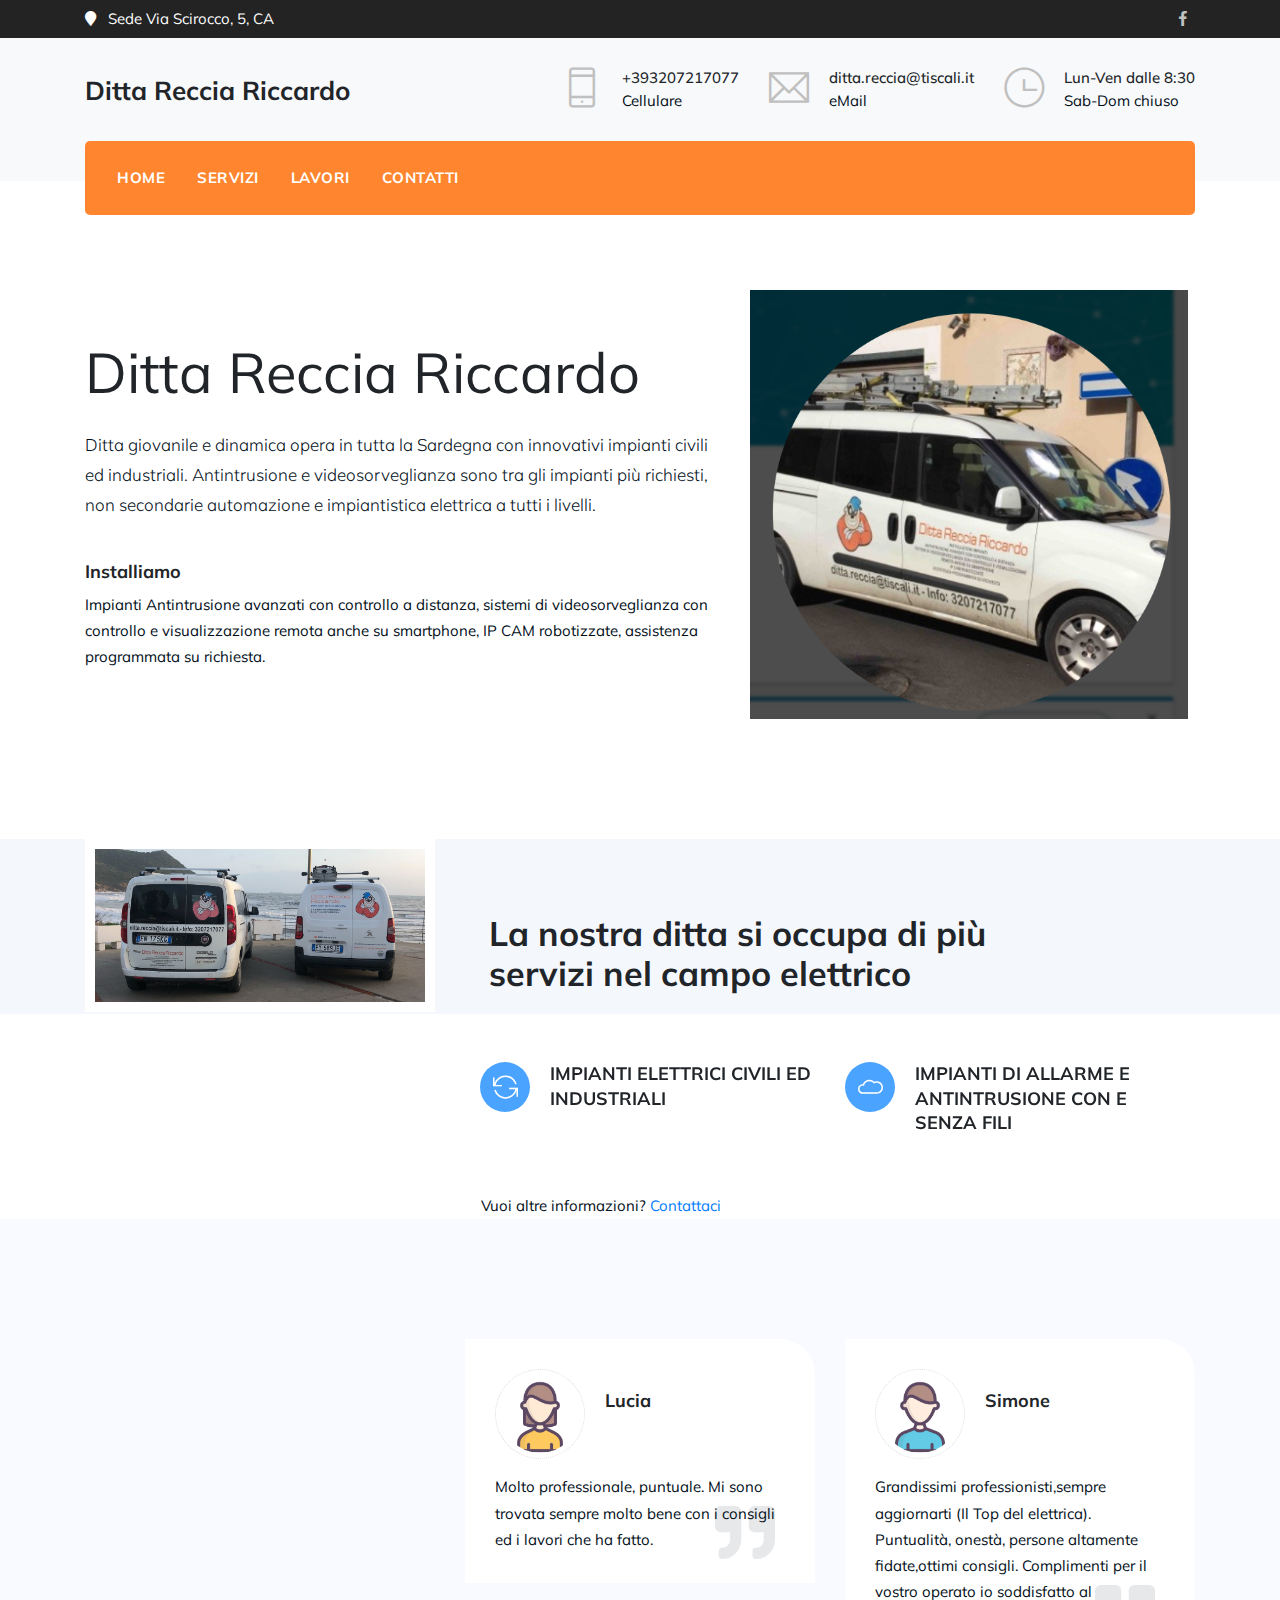
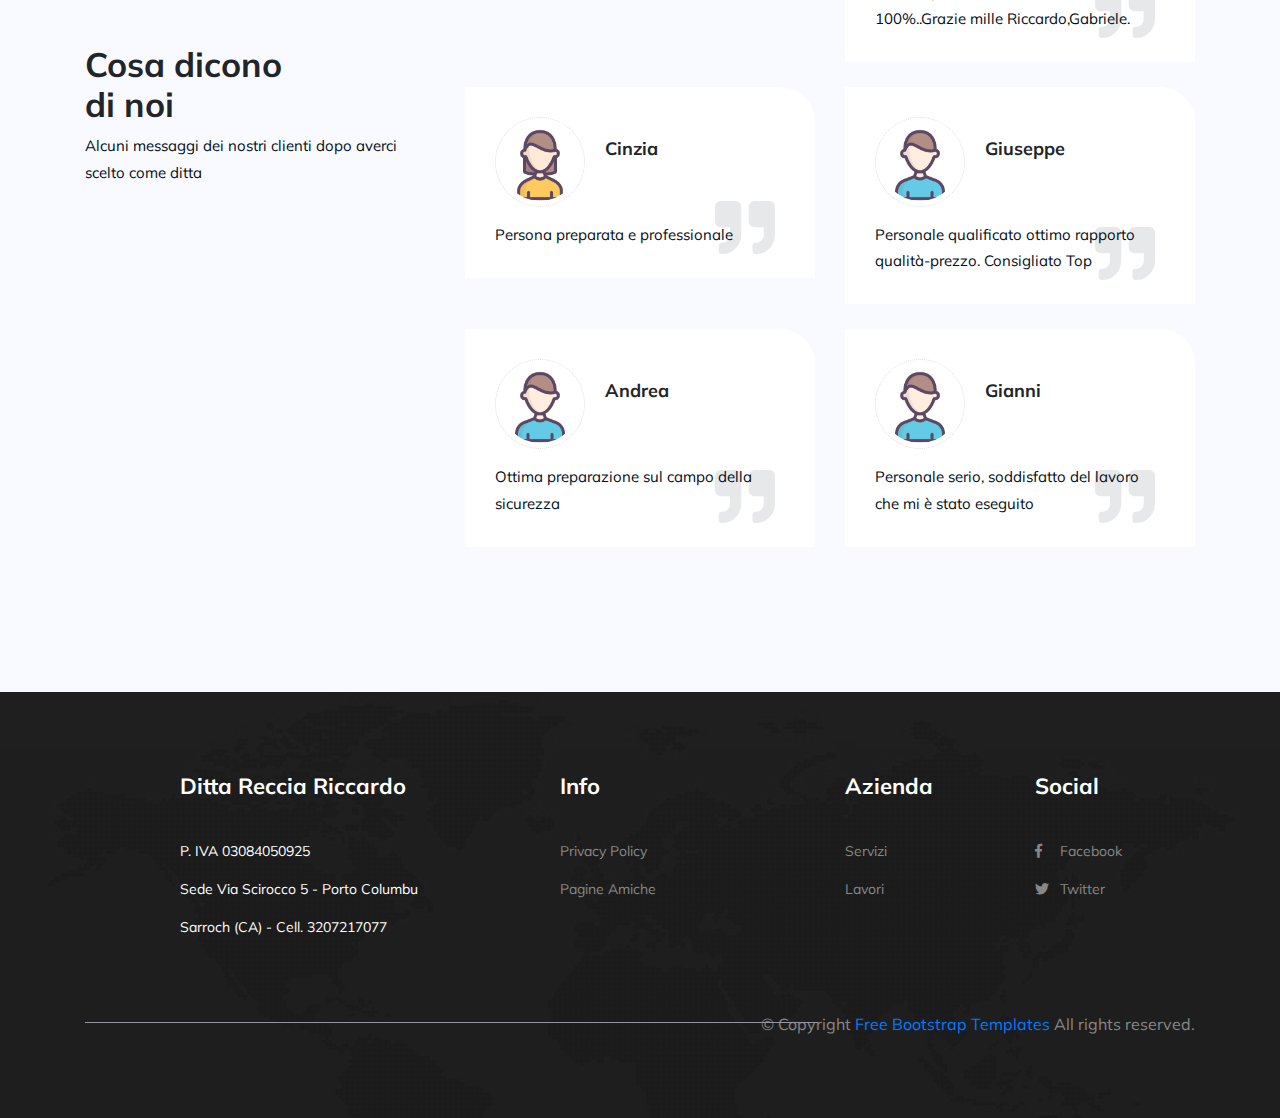
<file: index.html>
<!doctype html>
<html lang="en">

<head>
    <!-- Required meta tags -->
    <meta charset="utf-8">
    <meta name="viewport" content="width=device-width, initial-scale=1, shrink-to-fit=no">
    <meta name="description" content="it">
    <meta name="keywords" content="Rapoo,creative, agency, startup, Mobicon,onepage, clean, modern,business, company,it">
    <meta name="author" content="Dreambuzz">

    <!-- Plugins CSS -->
    <link rel="stylesheet" href="assets/css/bootstrap.min.css">
    <link rel="stylesheet" href="assets/fonts/themify/themify-icons.css">

    <link rel="stylesheet" href="assets/css/slick.css">
    <link rel="stylesheet" href="assets/css/slick-theme.css">
    <link rel="stylesheet" href="assets/css/all.css">

    <!-- Theme CSS -->
    <link rel="stylesheet" href="assets/css/style.css">
    <link rel="stylesheet" href="assets/css/responsive.css">

    <title>Ditta Reccia Riccardo</title>
</head>


<body class="top-header" >

    <!-- LOADER TEMPLATE -->
    <div id="page-loader">
        <div class="loader-icon fa fa-spin colored-border"></div>
    </div>
    <!-- /LOADER TEMPLATE -->

    <div class="top-bar bg-dark " id="top-bar">
        <div class="container">
            <div class="row align-items-center">
                <div class="col-lg-6 col-md-6">
                    <div class="top-bar-left text-white">
                        <i class="fa fa-map-marker"></i>
                        <span class="ml-2">Sede Via Scirocco, 5, CA</span>
                    </div>
                </div>

                <div class="col-lg-4 ml-lg-auto col-md-6">
                    <ul class="d-flex list-unstyled header-socials float-lg-right">
                        <li><a href="https://www.facebook.com/recciariccardo"> <i class="fab fa-facebook-f"></i></a></li>
                    </ul>
                </div>
            </div>
        </div>
    </div>

    <div class="logo-bar d-none d-md-block d-lg-block bg-light">
        <div class="container">
            <div class="row">
                <div class="col-lg-2">
                    <div class="logo d-none d-lg-block">
                        <!-- Brand -->
                        <a class="navbar-brand js-scroll-trigger" href="index.html">
                            <h2>Ditta Reccia Riccardo</h2>
                        </a>
                    </div>
                </div>

                <div class="col-lg-8 justify-content-end ml-lg-auto d-flex col-12">
                    <div class="top-info-block d-inline-flex">
                        <div class="icon-block">
                            <i class="ti-mobile"></i>
                        </div>
                        <div class="info-block">
                            <h5 class="font-weight-500">+393207217077</h5>
                            <p>Cellulare</p>
                        </div>
                    </div>

                    <div class="top-info-block d-inline-flex">
                        <div class="icon-block">
                            <i class="ti-email"></i>
                        </div>
                        <div class="info-block">
                            <h5 class="font-weight-500">ditta.reccia@tiscali.it</h5>
                            <p>eMail</p>
                        </div>
                    </div>
                    <div class="top-info-block d-inline-flex">
                        <div class="icon-block">
                            <i class="ti-time"></i>
                        </div>
                        <div class="info-block">
                            <h5 class="font-weight-500">Lun-Ven dalle 8:30 </h5>
                            <p>Sab-Dom chiuso</p>
                        </div>
                    </div>
                </div>
            </div>
        </div>
    </div>

    <!-- NAVBAR
    ================================================= -->
    <div class="main-navigation" id="mainmenu-area">
        <div class="container">
            <nav class="navbar navbar-expand-lg navbar-dark bg-primary main-nav navbar-togglable">

                <a class="navbar-brand d-lg-none d-block" href="">
                    <h4>Ditta Reccia Riccardo</h4>
                </a>
                <!-- Toggler -->
                <button class="navbar-toggler" type="button" data-toggle="collapse" data-target="#navbarCollapse" aria-controls="navbarCollapse" aria-expanded="false" aria-label="Toggle navigation">
                    <span class="fa fa-bars"></span>
                </button>

                <!-- Collapse -->
                <div class="collapse navbar-collapse" id="navbarCollapse">
                    <!-- Links -->
                    <ul class="navbar-nav ">
                          <li class="nav-item ">
                            <a href="index.html" class="nav-link js-scroll-trigger">
                                Home
                            </a>
                        </li>
                        <li class="nav-item ">
                            <a href="service.html" class="nav-link js-scroll-trigger">
                                Servizi
                            </a>
                        </li>
                        <li class="nav-item ">
                            <a href="project.html" class="nav-link js-scroll-trigger">
                                Lavori
                            </a>
                        </li>

                        <li class="nav-item ">
                            <a href="contact.html" class="nav-link">
                                Contatti
                            </a>
                    </ul>
                </div> <!-- / .navbar-collapse -->
            </nav>
        </div> <!-- / .container -->
    </div>


    <!-- HERO
    ================================================== -->
    <section class="banner-area py-7">
        <!-- Content -->
        <div class="container">
            <div class="row  align-items-center">
                <div class="col-md-12 col-lg-7 text-center text-lg-left">
                    <div class="main-banner">
                        <!-- Heading -->
                        <h2 class="display-4 mb-4 font-weight-normal">
                          Ditta Reccia Riccardo
                        </h2>

                        <!-- Subheading -->
                        <p class="lead mb-4">
                        Ditta giovanile e dinamica opera in tutta la Sardegna con innovativi impianti civili ed industriali.

                        Antintrusione e videosorveglianza sono tra gli impianti più richiesti, non secondarie automazione e impiantistica elettrica a tutti i livelli.

						<h4>Installiamo</h4>

                        Impianti Antintrusione avanzati con controllo a distanza, sistemi di videosorveglianza con controllo e visualizzazione remota anche su smartphone, IP CAM robotizzate, assistenza programmata su richiesta.

                        </p>
                    </div>
                </div>

                <div class="col-lg-5 d-none d-lg-block">
                    <div class="banner-img-block">
                        <img src="assets/img/dittarecciariccardo.png" alt="banner-img" class="img-fluid">
                    </div>
                </div>
            </div> <!-- / .row -->
        </div> <!-- / .container -->
    </section>


    <!-- SERVICE-1
    ================================================== -->
    <section class="bg-grey" id="service">
        <div class="container">
            <div class="row ">
                <div class="col-lg-4">
                    <div class="service-img">
                        <img  src="assets/img/auto.jpg" alt="" class="img-fluid">
                    </div>
                </div>

                <div class="col-lg-6 pl-4">
                    <div class="service-content">
                        <h1>La nostra ditta si occupa di più servizi nel campo elettrico</h1>
                    </div>
                </div>
            </div>
        </div>
    </section>

    <section class="pt-5 service-wrap">
        <div class="container">
            <div class="row ">
                <div class="col-lg-8 offset-lg-4">
                    <div class="carousel slide " id="service-carousel" data-ride="carousel">
                        <div class="carousel-inner">
                            <div class="carousel-item active">
                                <div class="col-lg-12">
                                    <div class="row">
                                        <div class="col-lg-6">
                                            <div class="service-block media">
                                                <div class="service-icon">
                                                    <i class="ti-reload"></i>
                                                </div>
                                                <div class="service-inner-content media-body">
                                                    <h4>Impianti elettrici civili ed industriali</h4>
                                                </div>
                                            </div>
                                        </div>
                                        <div class="col-lg-6">
                                            <div class="service-block media">
                                                <div class="service-icon">
                                                    <i class="ti-cloud"></i>
                                                </div>
                                                <div class="service-inner-content media-body">
                                                    <h4>Impianti di allarme e antintrusione con e senza fili</h4>
                                                </div>
                                            </div>
                                        </div>
                                    </div>
                                </div>
                            </div>

                            <div class="carousel-item">
                                <div class="col-lg-12">
                                    <div class="row">
                                        <div class="col-lg-6">
                                            <div class="service-block media">
                                                <div class="service-icon">
                                                    <i class="ti-world"></i>
                                                </div>
                                                <div class="service-inner-content media-body">
                                                    <h4>Impianti di rilevazione e allarme incendio</h4>
                                                </div>
                                            </div>
                                        </div>
                                        <div class="col-lg-6">
                                            <div class="service-block media">
                                                <div class="service-icon">
                                                    <i class="ti-server"></i>
                                                </div>
                                                <div class="service-inner-content media-body">
                                                    <h4>Impianti di antenna tv e satellitare singoli e centralizzati</h4>
                                                </div>
                                            </div>
                                        </div>
                                    </div>
                                </div>
                            </div>
                             <div class="carousel-item">
                                <div class="col-lg-12">
                                    <div class="row">
                                        <div class="col-lg-6">
                                            <div class="service-block media">
                                                <div class="service-icon">
                                                    <i class="ti-world"></i>
                                                </div>
                                                <div class="service-inner-content media-body">
                                                    <h4>Impianti di automazione</h4>
                                                </div>
                                            </div>
                                        </div>
                                        <div class="col-lg-6">
                                            <div class="service-block media">
                                                <div class="service-icon">
                                                    <i class="ti-server"></i>
                                                </div>
                                                <div class="service-inner-content media-body">
                                                    <h4>Reti informatiche</h4>
                                                </div>
                                            </div>
                                        </div>
                                    </div>
                                </div>
                            </div>
                            <div class="carousel-item">
                                <div class="col-lg-12">
                                    <div class="row">
                                        <div class="col-lg-6">
                                            <div class="service-block media">
                                                <div class="service-icon">
                                                    <i class="ti-world"></i>
                                                </div>
                                                <div class="service-inner-content media-body">
                                                    <h4>IP CAM robotizzate</h4>
                                                </div>
                                            </div>
                                        </div>
                                        <div class="col-lg-6">
                                            <div class="service-block media">
                                                <div class="service-icon">
                                                    <i class="ti-server"></i>
                                                </div>
                                                <div class="service-inner-content media-body">
                                                    <h4>Sistemi di videosorveglianza</h4>
                                                </div>
                                            </div>
                                        </div>
                                    </div>
                                </div>
                            </div>
                             <div class="carousel-item">
                                <div class="col-lg-12">
                                    <div class="row">
                                        <div class="col-lg-6">
                                            <div class="service-block media">
                                                <div class="service-icon">
                                                    <i class="ti-world"></i>
                                                </div>
                                                <div class="service-inner-content media-body">
                                                    <h4>Impianti telefonici</h4>
                                                </div>
                                            </div>
                                        </div>
                                        <div class="col-lg-6">
                                            <div class="service-block media">
                                                <div class="service-icon">
                                                    <i class="ti-server"></i>
                                                </div>
                                                <div class="service-inner-content media-body">
                                                    <h4>Impianti citofonici e videocitofonici ed integrati</h4>
                                                </div>
                                            </div>
                                        </div>
                                    </div>
                                </div>
                            </div>
                        </div>
                    </div>

                    <div class="row">
                        <div class="col-lg-12">
                            <p class="pl-3">Vuoi altre informazioni? <a href="contact.html">Contattaci</a></p>
                        </div>
                    </div>
                </div>
            </div>
        </div>
    </section>




   <!-- TESTIMONIAL
    ================================================== -->
    <section class="section" id="section-testimonial">
        <div class="container">
           <div class="row align-items-center">
                <div class="col-lg-4 col-sm-12 col-md-12">
                    <div class="section-heading testimonial-heading">
                        <h1>Cosa dicono <br>di noi</h1>
                        <p>Alcuni messaggi dei nostri clienti dopo averci scelto come ditta</p>
                    </div>
                </div>
                <div class="col-lg-8 col-sm-12 col-md-12">
                    <div class="row">
                        <div class="col-lg-6">
                            <div class="test-inner ">
                               <div class="test-author-thumb d-flex">
                                   <img src="assets/img/girl.png" alt="Avatar" class="avatar">
                                   <div class="test-author-info">
                                       <h4>Lucia</h4>
                                   </div>
                               </div>

                                Molto professionale, puntuale. Mi sono trovata sempre molto bene con i consigli ed i lavori che ha fatto.

                                <i class="fa fa-quote-right"></i>
                            </div>
                        </div>
                        <div class="col-lg-6">
                            <div class="test-inner ">
                               <div class="test-author-thumb d-flex">
                                   <img src="assets/img/boy.png" alt="Avatar" class="avatar">
                                   <div class="test-author-info">
                                       <h4>Simone</h4>
                                   </div>
                               </div>

                                Grandissimi professionisti,sempre aggiornarti (Il Top del elettrica). <br>Puntualità, onestà, persone altamente fidate,ottimi consigli. Complimenti per il vostro operato io soddisfatto al 100%..Grazie mille Riccardo,Gabriele.
                                <i class="fa fa-quote-right"></i>
                            </div>
                        </div>
                    </div>

                     <div class="row">
                        <div class="col-lg-6">
                            <div class="test-inner ">
                               <div class="test-author-thumb d-flex">
                                   <img src="assets/img/girl.png" alt="Avatar" class="avatar">
                                   <div class="test-author-info">
                                       <h4>Cinzia</h4>
                                   </div>
                               </div>

                                Persona preparata e professionale
                                <i class="fa fa-quote-right"></i>
                            </div>
                        </div>
                        <div class="col-lg-6">
                            <div class="test-inner ">
                               <div class="test-author-thumb d-flex">
                                   <img src="assets/img/boy.png" alt="Avatar" class="avatar">
                                   <div class="test-author-info">
                                       <h4>Giuseppe</h4>
                                   </div>
                               </div>

                                Personale qualificato ottimo rapporto qualità-prezzo. Consigliato Top
                                <i class="fa fa-quote-right"></i>
                            </div>
                        </div>
                    </div>

                     <div class="row">
                        <div class="col-lg-6">
                            <div class="test-inner">
                               <div class="test-author-thumb d-flex">
                                   <img src="assets/img/boy.png" alt="Avatar" class="avatar">
                                   <div class="test-author-info">
                                       <h4>Andrea</h4>
                                   </div>
                               </div>

                               Ottima preparazione sul campo della sicurezza

                                <i class="fa fa-quote-right"></i>
                            </div>
                        </div>

                        <div class="col-lg-6">
                            <div class="test-inner">
                               <div class="test-author-thumb d-flex">
                                   <img src="assets/img/boy.png" alt="Avatar" class="avatar">
                                   <div class="test-author-info">
                                       <h4>Gianni</h4>
                                   </div>
                               </div>

                            Personale serio, soddisfatto del lavoro che mi è stato eseguito

                                <i class="fa fa-quote-right"></i>
                            </div>
                        </div>
                    </div>
                </div>
            </div>
        </div>
    </section>

    <!-- FOOTER
    ================================================== -->
    <footer class="section " id="footer">
        <div class="overlay footer-overlay"></div>
        <!--Content -->
        <div class="container">
            <div class="row justify-content-start">

                <div class="col-lg-3 ml-lg-auto col-sm-12">
                    <div class="footer-widget">
                        <h3> Ditta Reccia Riccardo</h3>
                        <!-- Links -->
                        <ul class="footer-links ">
                            <li>
                                <a style="color:#ffffff">
                                    P. IVA 03084050925
                                </a>
                            </li>
                            <li>
                                <a style="color:#ffffff">
                                    Sede Via Scirocco 5 - Porto Columbu  Sarroch (CA) - Cell. 3207217077
                                </a>
                            </li>
                        </ul>
                    </div>
                </div>

                <div class="col-lg-3 ml-lg-auto col-sm-12">
                    <div class="footer-widget">
                        <h3>Info</h3>
                        <!-- Links -->
                        <ul class="footer-links ">
                            <li>
                                <a href="privacypolicy.html">
                                    Privacy policy
                                </a>
                            </li>
                            <li>
                                <a href="pagineamiche.html">
                                    Pagine amiche
                                </a>
                            </li>
                        </ul>
                    </div>
                </div>


                <div class="col-lg-2 col-sm-6">
                    <div class="footer-widget">
                        <h3>Azienda</h3>
                        <!-- Links -->
                        <ul class="footer-links ">
                            <li>
                                <a href="service.html">
                                    Servizi
                                </a>
                            </li>
                            <li>
                                <a href="project.html">
                                    Lavori
                                </a>
                            </li>
                        </ul>
                    </div>
                </div>

                <div class="col-lg-2 col-sm-6">
                    <div class="footer-widget">
                        <h3>Social</h3>
                        <!-- Links -->
                        <ul class="list-unstyled footer-links">
                            <li><a href="https://www.facebook.com/recciariccardo"><i class="fab fa-facebook-f"></i>Facebook</a></li>
                            <li>
                            <a href="#"><i class="fab fa-twitter"></i>Twitter
                            </a></li>
                        </ul>
                    </div>
                </div>
            </div> <!-- / .row -->


            <div class="row text-right pt-5">
                <div class="col-lg-12">
                    <!-- Copyright -->
                    <p class="footer-copy ">
                        &copy; Copyright <span class="current-year"><a href="https://themefisher.com/free-bootstrap-templates">Free Bootstrap Templates</a></span> All rights reserved.
                    </p>
                </div>
            </div> <!-- / .row -->
        </div> <!-- / .container -->
    </footer>


    <!--  Page Scroll to Top  -->

    <a class="scroll-to-top js-scroll-trigger" href=".top-header">
        <i class="fa fa-angle-up"></i>
    </a>

    <!-- JAVASCRIPT
    ================================================== -->
    <!-- Global JS -->
    <script src="assets/js/jquery.min.js"></script>
    <script src="assets/js/popper.min.js"></script>

    <!-- Plugins JS -->
    <script src="assets/js/bootstrap.min.js"></script>

    <!-- Slick JS -->
    <script src="assets/js/jquery.easing.1.3.js"></script>
    <script src="assets/js/slick.min.js"></script>
    <!-- Theme JS -->
    <script src="assets/js/theme.js"></script>

</body>

</html>
</file>
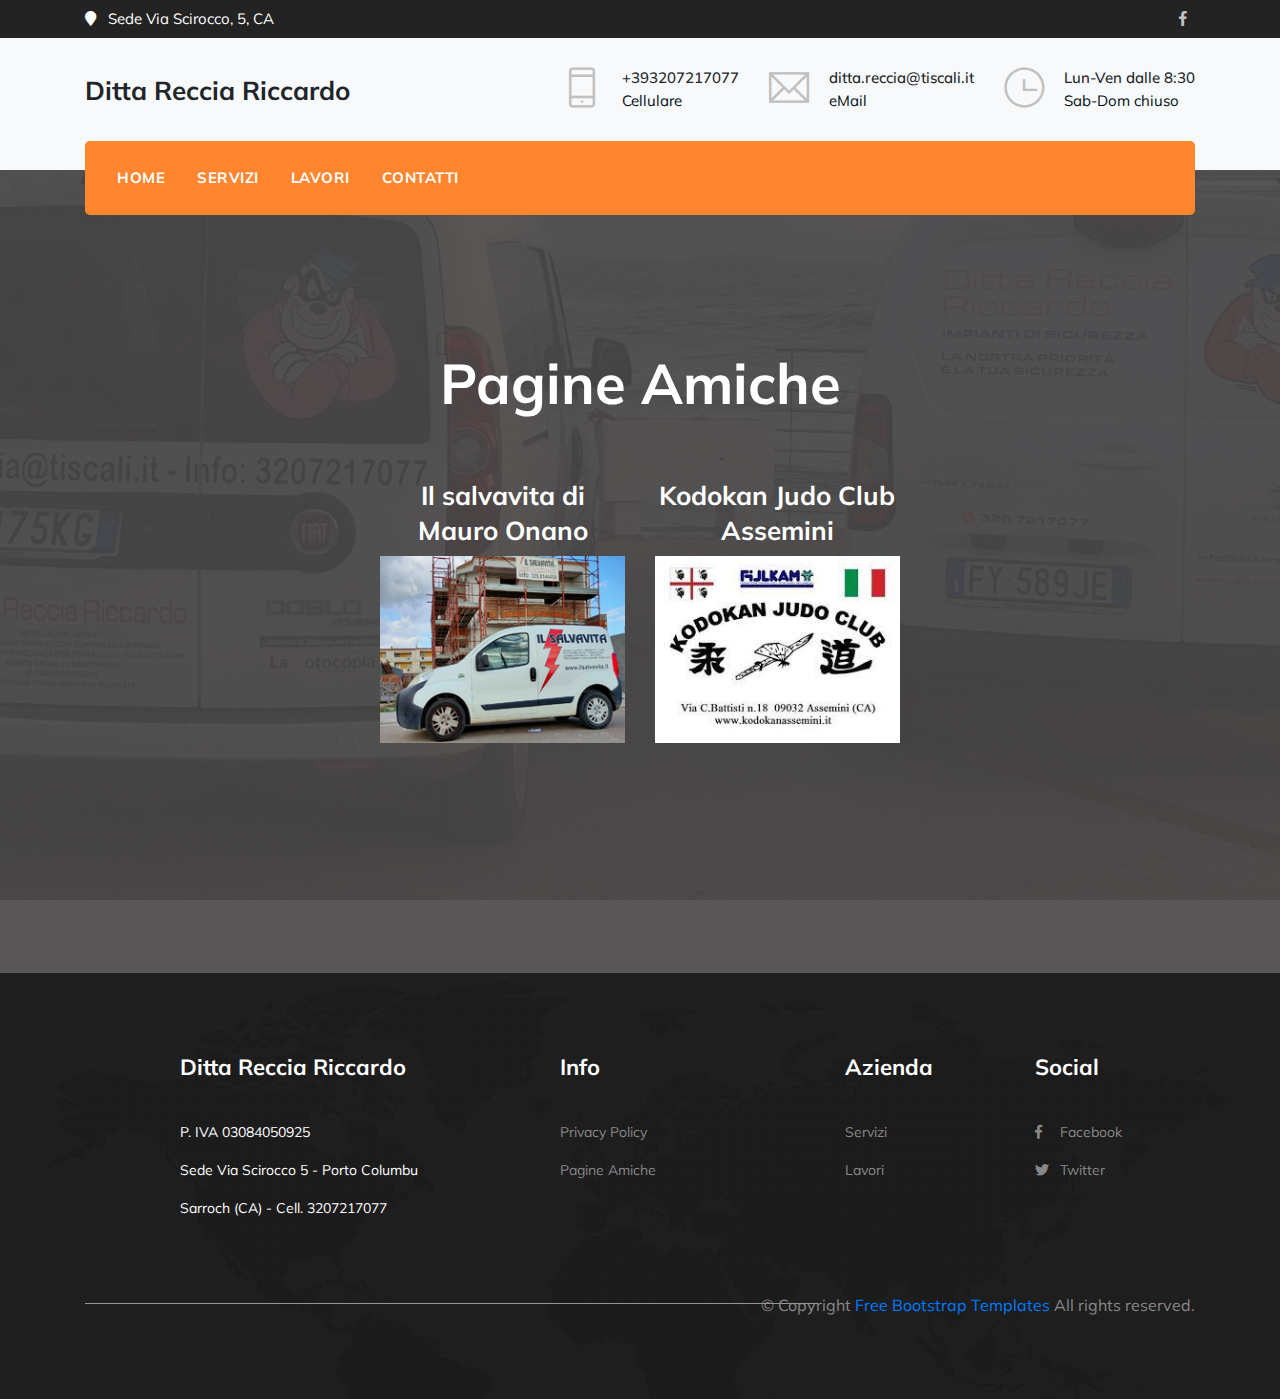
<file: pagineamiche.html>
<!doctype html>
<html lang="en">

<head>
    <!-- Required meta tags -->
    <meta charset="utf-8">
    <meta name="viewport" content="width=device-width, initial-scale=1, shrink-to-fit=no">
    <meta name="description" content="it">
    <meta name="keywords" content="Rapoo,creative, agency, startup, Mobicon,onepage, clean, modern,business, company,it">
    <meta name="author" content="Dreambuzz">

    <!-- Plugins CSS -->
    <link rel="stylesheet" href="assets/css/bootstrap.min.css">
    <link rel="stylesheet" href="assets/fonts/themify/themify-icons.css">

    <link rel="stylesheet" href="assets/css/slick.css">
    <link rel="stylesheet" href="assets/css/slick-theme.css">
    <link rel="stylesheet" href="assets/css/all.css">

    <!-- Theme CSS -->
    <link rel="stylesheet" href="assets/css/style.css">
    <link rel="stylesheet" href="assets/css/responsive.css">

    <title>Ditta Reccia Riccardo</title>
</head>


<body class="top-header" >

<!-- LOADER TEMPLATE -->
<div id="page-loader">
    <div class="loader-icon fa fa-spin colored-border"></div>
</div>
<!-- /LOADER TEMPLATE -->

<div class="top-bar bg-dark " id="top-bar">
    <div class="container">
        <div class="row align-items-center">
            <div class="col-lg-6 col-md-6">
                <div class="top-bar-left text-white">
                    <i class="fa fa-map-marker"></i>
                    <span class="ml-2">Sede Via Scirocco, 5, CA</span>
                </div>
            </div>

            <div class="col-lg-4 ml-lg-auto col-md-6">
                <ul class="d-flex list-unstyled header-socials float-lg-right">
                    <li><a href="https://www.facebook.com/recciariccardo"> <i class="fab fa-facebook-f"></i></a></li>
                </ul>
            </div>
        </div>
    </div>
</div>

<div class="logo-bar d-none d-md-block d-lg-block bg-light">
    <div class="container">
        <div class="row">
            <div class="col-lg-2">
                <div class="logo d-none d-lg-block">
                    <!-- Brand -->
                    <a class="navbar-brand js-scroll-trigger" href="index.html">
                        <h2>Ditta Reccia Riccardo</h2>
                    </a>
                </div>
            </div>

            <div class="col-lg-8 justify-content-end ml-lg-auto d-flex col-12">
                <div class="top-info-block d-inline-flex">
                    <div class="icon-block">
                        <i class="ti-mobile"></i>
                    </div>
                    <div class="info-block">
                        <h5 class="font-weight-500">+393207217077</h5>
                        <p>Cellulare</p>
                    </div>
                </div>

                <div class="top-info-block d-inline-flex">
                    <div class="icon-block">
                        <i class="ti-email"></i>
                    </div>
                    <div class="info-block">
                        <h5 class="font-weight-500">ditta.reccia@tiscali.it</h5>
                        <p>eMail</p>
                    </div>
                </div>
                <div class="top-info-block d-inline-flex">
                    <div class="icon-block">
                        <i class="ti-time"></i>
                    </div>
                    <div class="info-block">
                        <h5 class="font-weight-500">Lun-Ven dalle 8:30 </h5>
                        <p>Sab-Dom chiuso</p>
                    </div>
                </div>
            </div>
        </div>
    </div>
</div>

<!-- NAVBAR
================================================= -->
<div class="main-navigation" id="mainmenu-area">
    <div class="container">
        <nav class="navbar navbar-expand-lg navbar-dark bg-primary main-nav navbar-togglable">

            <a class="navbar-brand d-lg-none d-block" href="">
                <h4>Ditta Reccia Riccardo</h4>
            </a>
            <!-- Toggler -->
            <button class="navbar-toggler" type="button" data-toggle="collapse" data-target="#navbarCollapse" aria-controls="navbarCollapse" aria-expanded="false" aria-label="Toggle navigation">
                <span class="fa fa-bars"></span>
            </button>

            <!-- Collapse -->
            <div class="collapse navbar-collapse" id="navbarCollapse">
                <!-- Links -->
                <ul class="navbar-nav ">
                    <li class="nav-item ">
                        <a href="index.html" class="nav-link js-scroll-trigger">
                            Home
                        </a>
                    </li>
                    <li class="nav-item ">
                        <a href="service.html" class="nav-link js-scroll-trigger">
                            Servizi
                        </a>
                    </li>
                    <li class="nav-item ">
                        <a href="project.html" class="nav-link js-scroll-trigger">
                            Lavori
                        </a>
                    </li>

                    <li class="nav-item ">
                        <a href="contact.html" class="nav-link">
                            Contatti
                        </a>
                </ul>
            </div> <!-- / .navbar-collapse -->
        </nav>
    </div> <!-- / .container -->
</div>

<!-- HERO
================================================== -->
<section class="page-banner-area page-policy">
    <div class="overlay"></div>
    <!-- Content -->
    <div class="container">
        <div class="row justify-content-center">
            <div class="col-lg-9 col-md-12 col-12 text-center">
                <div class="page-banner-content">
                    <h1 class="display-4 font-weight-bold">Pagine Amiche</h1>
                </div>
                <br><br>
                <div class="container">

                    <div class="row justify-content-center">
                        <div class="col-lg-4 col-md-6">
                            <div class="service-block media">
                                <div class="service-inner-content media-body">
                                    <a href="http://ilsalvavita.it/">
                                    <h2 style="color:white">Il salvavita di Mauro Onano</h2>
                                    </a>
                                    <a href="http://ilsalvavita.it/">     <img  src="assets/img/ilsalvavita.png" alt="" class="img-fluid"> </a>
                                </div>
                            </div>
                        </div>

                            <div class="col-lg-4 col-md-6">
                                <div class="service-block media">
                                    <div class="service-inner-content media-body">
                                        <a href="http://www.kodokanassemini.it/">
                                        <h2 style="color:white">Kodokan Judo Club Assemini</h2>
                                        </a>
                                        <a href="http://www.kodokanassemini.it/">     <img  src="assets/img/kodokan.png" alt="" class="img-fluid"> </a>
                                    </div>
                                </div>
                            </div>
                        </div>
                    </div>
                </div>
        </div>
    </div>


</section>


<!-- FOOTER
   ================================================== -->
<footer class="section " id="footer">
    <div class="overlay footer-overlay"></div>
    <!--Content -->
    <div class="container">
        <div class="row justify-content-start">

            <div class="col-lg-3 ml-lg-auto col-sm-12">
                <div class="footer-widget">
                    <h3> Ditta Reccia Riccardo</h3>
                    <!-- Links -->
                    <ul class="footer-links ">
                        <li>
                            <a style="color:#ffffff">
                                P. IVA 03084050925
                            </a>
                        </li>
                        <li>
                            <a style="color:#ffffff">
                                Sede Via Scirocco 5 - Porto Columbu  Sarroch (CA) - Cell. 3207217077
                            </a>
                        </li>
                    </ul>
                </div>
            </div>

            <div class="col-lg-3 ml-lg-auto col-sm-12">
                <div class="footer-widget">
                    <h3>Info</h3>
                    <!-- Links -->
                    <ul class="footer-links ">
                        <li>
                            <a href="privacypolicy.html">
                                Privacy policy
                            </a>
                        </li>
                        <li>
                            <a href="pagineamiche.html">
                                Pagine amiche
                            </a>
                        </li>
                    </ul>
                </div>
            </div>


            <div class="col-lg-2 col-sm-6">
                <div class="footer-widget">
                    <h3>Azienda</h3>
                    <!-- Links -->
                    <ul class="footer-links ">
                        <li>
                            <a href="service.html">
                                Servizi
                            </a>
                        </li>
                        <li>
                            <a href="project.html">
                                Lavori
                            </a>
                        </li>
                    </ul>
                </div>
            </div>

            <div class="col-lg-2 col-sm-6">
                <div class="footer-widget">
                    <h3>Social</h3>
                    <!-- Links -->
                    <ul class="list-unstyled footer-links">
                        <li><a href="https://www.facebook.com/recciariccardo"><i class="fab fa-facebook-f"></i>Facebook</a></li>
                        <li>
                            <a href="#"><i class="fab fa-twitter"></i>Twitter
                            </a></li>
                    </ul>
                </div>
            </div>
        </div> <!-- / .row -->


        <div class="row text-right pt-5">
            <div class="col-lg-12">
                <!-- Copyright -->
                <p class="footer-copy ">
                    &copy; Copyright <span class="current-year"><a href="https://themefisher.com/free-bootstrap-templates">Free Bootstrap Templates</a></span> All rights reserved.
                </p>
            </div>
        </div> <!-- / .row -->
    </div> <!-- / .container -->
</footer>

<!--  Page Scroll to Top  -->
<a class="scroll-to-top js-scroll-trigger" href=".top-header">
    <i class="fa fa-angle-up"></i>
</a>

<!-- JAVASCRIPT
================================================== -->
<!-- Global JS -->
<script src="assets/js/jquery.min.js"></script>
<script src="assets/js/popper.min.js"></script>

<!-- Plugins JS -->
<script src="assets/js/bootstrap.min.js"></script>

<!-- Slick JS -->
<script src="assets/js/jquery.easing.1.3.js"></script>
<script src="assets/js/slick.min.js"></script>
<!-- Theme JS -->
<script src="assets/js/theme.js"></script>


</body>

</html>
</file>
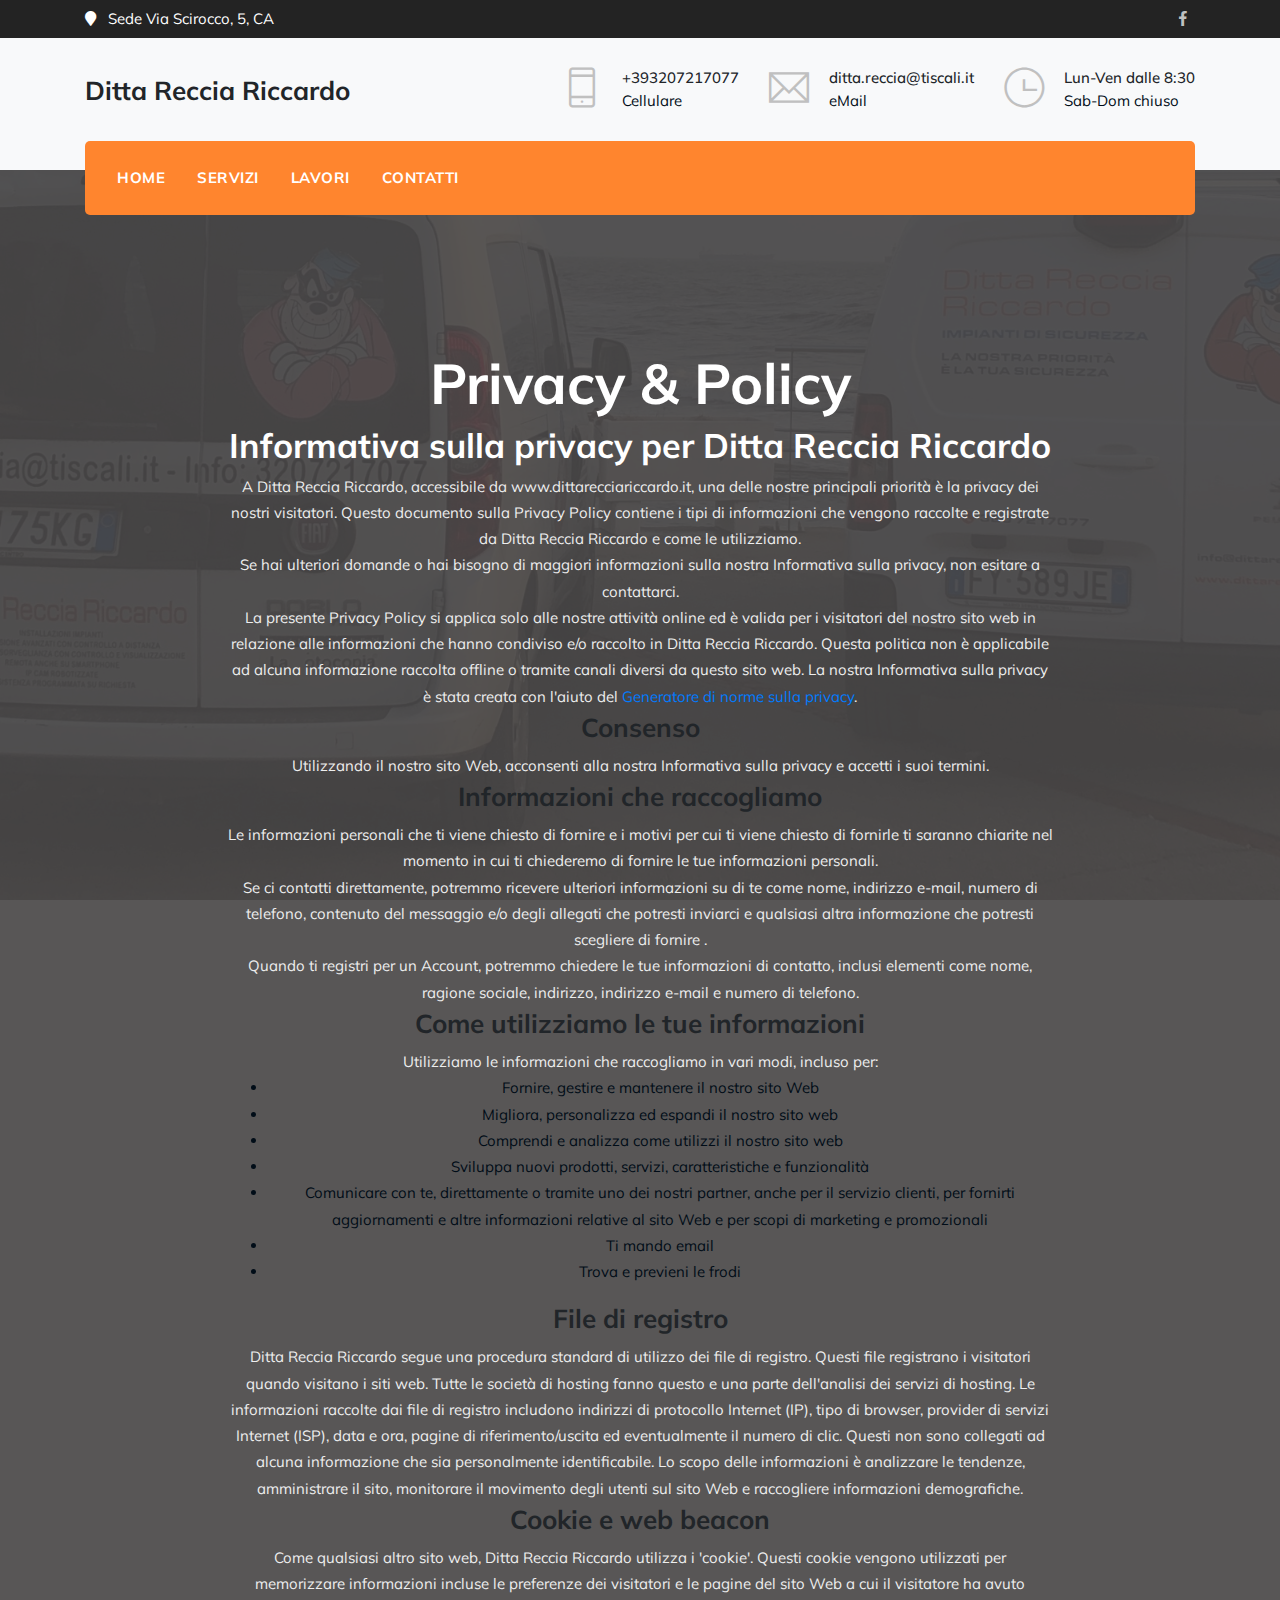
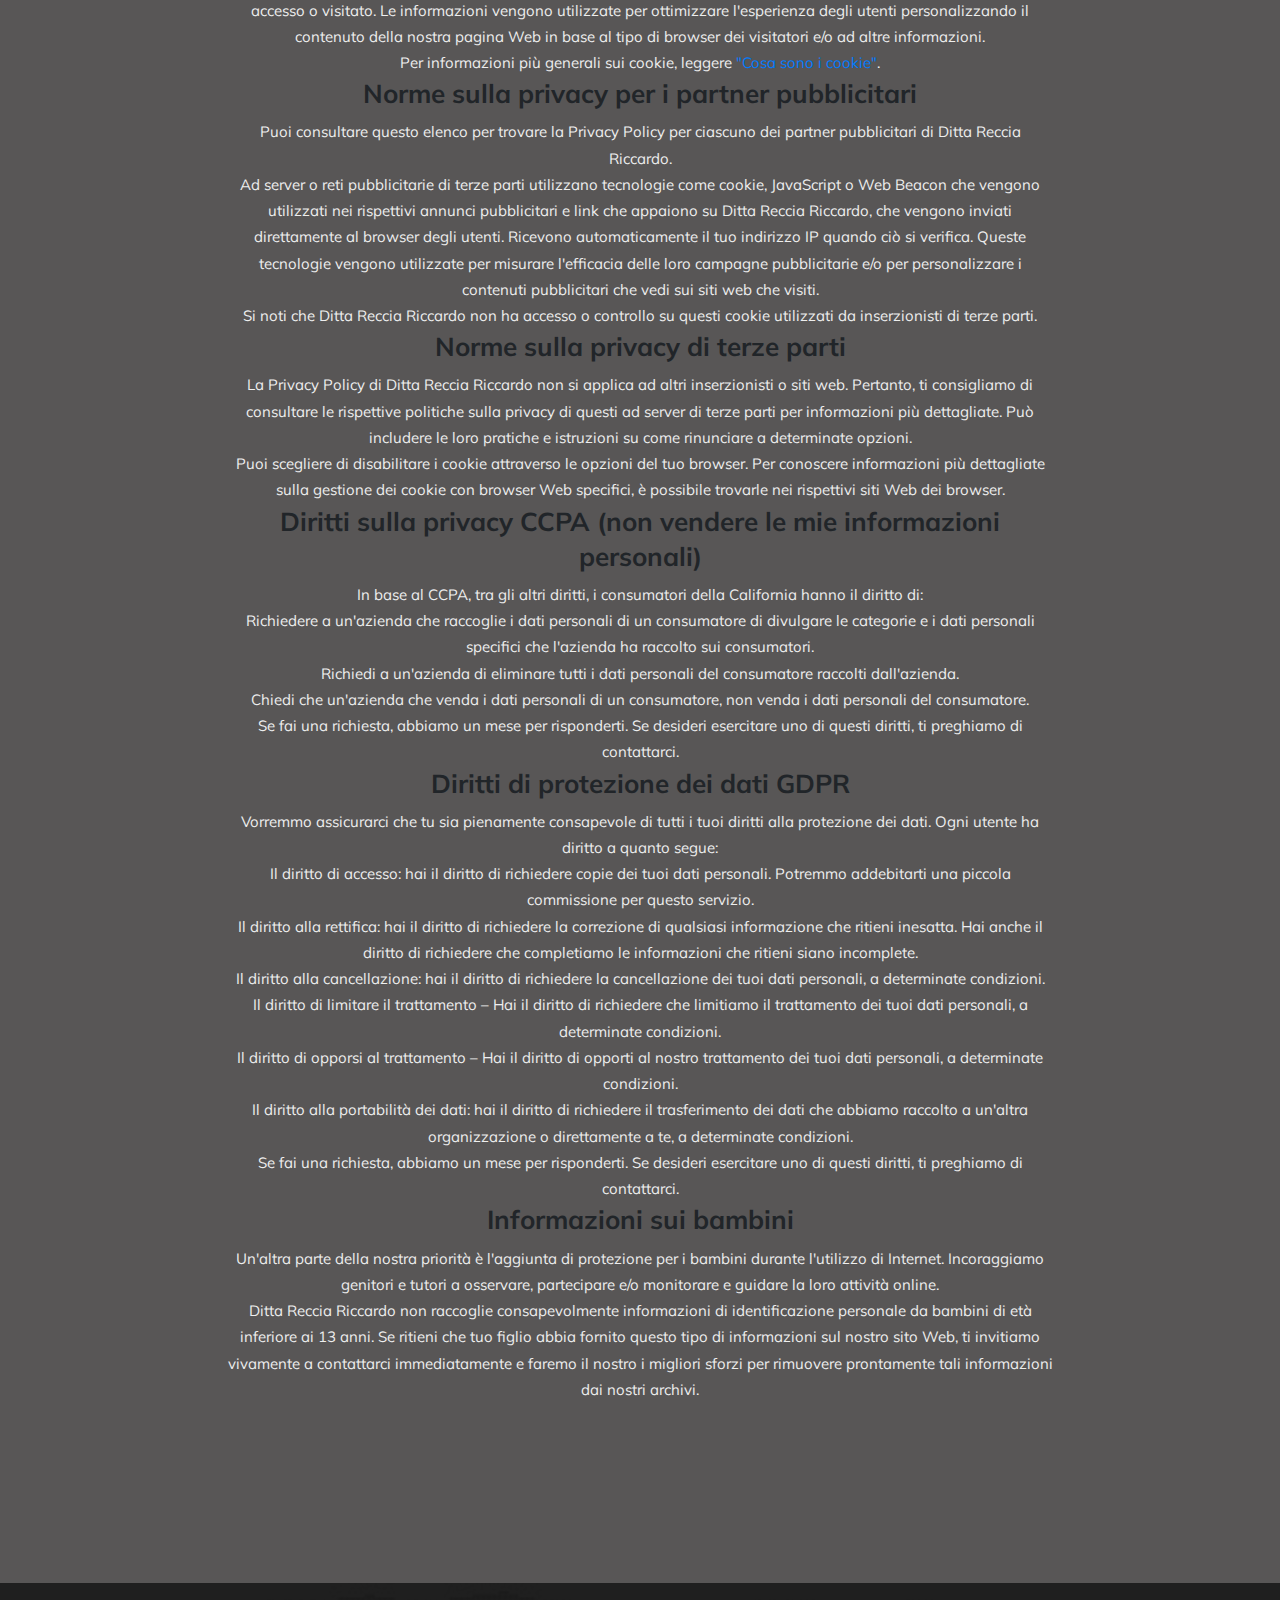
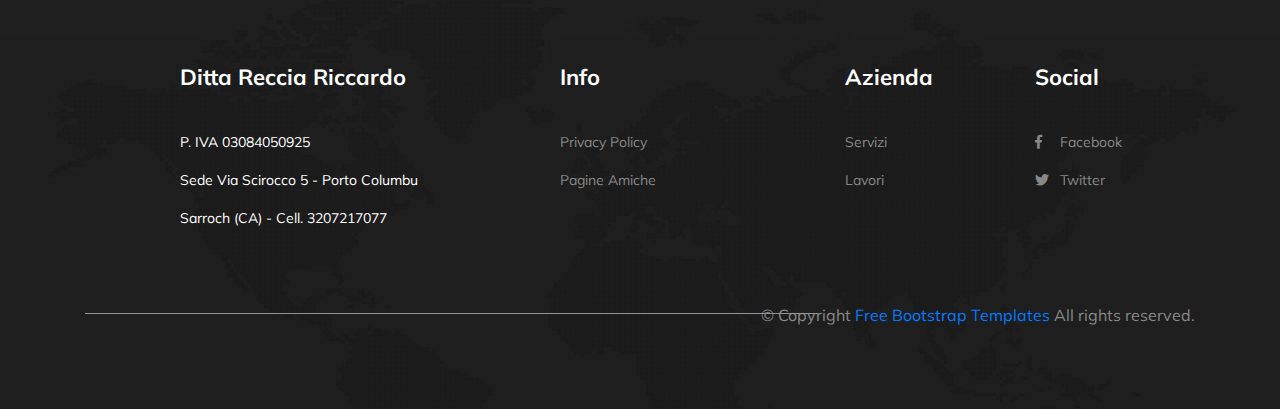
<file: privacypolicy.html>
<!doctype html>
<html lang="en">

<head>
    <!-- Required meta tags -->
    <meta charset="utf-8">
    <meta name="viewport" content="width=device-width, initial-scale=1, shrink-to-fit=no">
    <meta name="description" content="it">
    <meta name="keywords" content="Rapoo,creative, agency, startup, Mobicon,onepage, clean, modern,business, company,it">
    <meta name="author" content="Dreambuzz">

    <!-- Plugins CSS -->
    <link rel="stylesheet" href="assets/css/bootstrap.min.css">
    <link rel="stylesheet" href="assets/fonts/themify/themify-icons.css">

    <link rel="stylesheet" href="assets/css/slick.css">
    <link rel="stylesheet" href="assets/css/slick-theme.css">
    <link rel="stylesheet" href="assets/css/all.css">

    <!-- Theme CSS -->
    <link rel="stylesheet" href="assets/css/style.css">
    <link rel="stylesheet" href="assets/css/responsive.css">

    <title>Ditta Reccia Riccardo</title>
</head>


<body class="top-header" >

<!-- LOADER TEMPLATE -->
<div id="page-loader">
    <div class="loader-icon fa fa-spin colored-border"></div>
</div>
<!-- /LOADER TEMPLATE -->

<div class="top-bar bg-dark " id="top-bar">
    <div class="container">
        <div class="row align-items-center">
            <div class="col-lg-6 col-md-6">
                <div class="top-bar-left text-white">
                    <i class="fa fa-map-marker"></i>
                    <span class="ml-2">Sede Via Scirocco, 5, CA</span>
                </div>
            </div>

            <div class="col-lg-4 ml-lg-auto col-md-6">
                <ul class="d-flex list-unstyled header-socials float-lg-right">
                    <li><a href="https://www.facebook.com/recciariccardo"> <i class="fab fa-facebook-f"></i></a></li>
                </ul>
            </div>
        </div>
    </div>
</div>

<div class="logo-bar d-none d-md-block d-lg-block bg-light">
    <div class="container">
        <div class="row">
            <div class="col-lg-2">
                <div class="logo d-none d-lg-block">
                    <!-- Brand -->
                    <a class="navbar-brand js-scroll-trigger" href="index.html">
                        <h2>Ditta Reccia Riccardo</h2>
                    </a>
                </div>
            </div>

            <div class="col-lg-8 justify-content-end ml-lg-auto d-flex col-12">
                <div class="top-info-block d-inline-flex">
                    <div class="icon-block">
                        <i class="ti-mobile"></i>
                    </div>
                    <div class="info-block">
                        <h5 class="font-weight-500">+393207217077</h5>
                        <p>Cellulare</p>
                    </div>
                </div>

                <div class="top-info-block d-inline-flex">
                    <div class="icon-block">
                        <i class="ti-email"></i>
                    </div>
                    <div class="info-block">
                        <h5 class="font-weight-500">ditta.reccia@tiscali.it</h5>
                        <p>eMail</p>
                    </div>
                </div>
                <div class="top-info-block d-inline-flex">
                    <div class="icon-block">
                        <i class="ti-time"></i>
                    </div>
                    <div class="info-block">
                        <h5 class="font-weight-500">Lun-Ven dalle 8:30 </h5>
                        <p>Sab-Dom chiuso</p>
                    </div>
                </div>
            </div>
        </div>
    </div>
</div>

<!-- NAVBAR
================================================= -->
<div class="main-navigation" id="mainmenu-area">
    <div class="container">
        <nav class="navbar navbar-expand-lg navbar-dark bg-primary main-nav navbar-togglable">

            <a class="navbar-brand d-lg-none d-block" href="">
                <h4>Ditta Reccia Riccardo</h4>
            </a>
            <!-- Toggler -->
            <button class="navbar-toggler" type="button" data-toggle="collapse" data-target="#navbarCollapse" aria-controls="navbarCollapse" aria-expanded="false" aria-label="Toggle navigation">
                <span class="fa fa-bars"></span>
            </button>

            <!-- Collapse -->
            <div class="collapse navbar-collapse" id="navbarCollapse">
                <!-- Links -->
                <ul class="navbar-nav ">
                    <li class="nav-item ">
                        <a href="index.html" class="nav-link js-scroll-trigger">
                            Home
                        </a>
                    </li>
                    <li class="nav-item ">
                        <a href="service.html" class="nav-link js-scroll-trigger">
                            Servizi
                        </a>
                    </li>
                    <li class="nav-item ">
                        <a href="project.html" class="nav-link js-scroll-trigger">
                            Lavori
                        </a>
                    </li>

                    <li class="nav-item ">
                        <a href="contact.html" class="nav-link">
                            Contatti
                        </a>
                </ul>
            </div> <!-- / .navbar-collapse -->
        </nav>
    </div> <!-- / .container -->
</div>

<!-- HERO
================================================== -->
<section class="page-banner-area page-policy">
    <div class="overlay"></div>
    <!-- Content -->
    <div class="container">
        <div class="row justify-content-center">
            <div class="col-lg-9 col-md-12 col-12 text-center">
                <div class="page-banner-content">
                    <h1 class="display-4 font-weight-bold">Privacy &amp; Policy</h1>
                    <h1>Informativa sulla privacy per Ditta Reccia Riccardo</h1>

                    <p>A Ditta Reccia Riccardo, accessibile da www.dittarecciariccardo.it, una delle nostre principali priorità è la privacy dei nostri visitatori. Questo documento sulla Privacy Policy contiene i tipi di informazioni che vengono raccolte e registrate da Ditta Reccia Riccardo e come le utilizziamo.</p>

                    <p>Se hai ulteriori domande o hai bisogno di maggiori informazioni sulla nostra Informativa sulla privacy, non esitare a contattarci.</p>

                    <p>La presente Privacy Policy si applica solo alle nostre attività online ed è valida per i visitatori del nostro sito web in relazione alle informazioni che hanno condiviso e/o raccolto in Ditta Reccia Riccardo. Questa politica non è applicabile ad alcuna informazione raccolta offline o tramite canali diversi da questo sito web. La nostra Informativa sulla privacy è stata creata con l'aiuto del <a href="https://www.privacypolicygenerator.info/">Generatore di norme sulla privacy</a>.</p>

                    <h2>Consenso</h2>

                    <p>Utilizzando il nostro sito Web, acconsenti alla nostra Informativa sulla privacy e accetti i suoi termini.</p>

                    <h2>Informazioni che raccogliamo</h2>

                    <p>Le informazioni personali che ti viene chiesto di fornire e i motivi per cui ti viene chiesto di fornirle ti saranno chiarite nel momento in cui ti chiederemo di fornire le tue informazioni personali.</p>
                    <p>Se ci contatti direttamente, potremmo ricevere ulteriori informazioni su di te come nome, indirizzo e-mail, numero di telefono, contenuto del messaggio e/o degli allegati che potresti inviarci e qualsiasi altra informazione che potresti scegliere di fornire .</p>
                    <p>Quando ti registri per un Account, potremmo chiedere le tue informazioni di contatto, inclusi elementi come nome, ragione sociale, indirizzo, indirizzo e-mail e numero di telefono.</p>

                    <h2>Come utilizziamo le tue informazioni</h2>

                    <p>Utilizziamo le informazioni che raccogliamo in vari modi, incluso per:</p>

                    <ul>
                        <li>Fornire, gestire e mantenere il nostro sito Web</li>
                        <li>Migliora, personalizza ed espandi il nostro sito web</li>
                        <li>Comprendi e analizza come utilizzi il nostro sito web</li>
                        <li>Sviluppa nuovi prodotti, servizi, caratteristiche e funzionalità</li>
                        <li>Comunicare con te, direttamente o tramite uno dei nostri partner, anche per il servizio clienti, per fornirti aggiornamenti e altre informazioni relative al sito Web e per scopi di marketing e promozionali</li>
                        <li>Ti mando email</li>
                        <li>Trova e previeni le frodi</li>
                    </ul>

                    <h2>File di registro</h2>

                    <p>Ditta Reccia Riccardo segue una procedura standard di utilizzo dei file di registro. Questi file registrano i visitatori quando visitano i siti web. Tutte le società di hosting fanno questo e una parte dell'analisi dei servizi di hosting. Le informazioni raccolte dai file di registro includono indirizzi di protocollo Internet (IP), tipo di browser, provider di servizi Internet (ISP), data e ora, pagine di riferimento/uscita ed eventualmente il numero di clic. Questi non sono collegati ad alcuna informazione che sia personalmente identificabile. Lo scopo delle informazioni è analizzare le tendenze, amministrare il sito, monitorare il movimento degli utenti sul sito Web e raccogliere informazioni demografiche.</p>

                    <h2>Cookie e web beacon</h2>

                    <p>Come qualsiasi altro sito web, Ditta Reccia Riccardo utilizza i 'cookie'. Questi cookie vengono utilizzati per memorizzare informazioni incluse le preferenze dei visitatori e le pagine del sito Web a cui il visitatore ha avuto accesso o visitato. Le informazioni vengono utilizzate per ottimizzare l'esperienza degli utenti personalizzando il contenuto della nostra pagina Web in base al tipo di browser dei visitatori e/o ad altre informazioni.</p>

                    <p>Per informazioni più generali sui cookie, leggere <a href="https://www.privacypolicyonline.com/what-are-cookies/">"Cosa sono i cookie"</a>.</p>



                    <h2>Norme sulla privacy per i partner pubblicitari</h2>

                    <P>Puoi consultare questo elenco per trovare la Privacy Policy per ciascuno dei partner pubblicitari di Ditta Reccia Riccardo.</p>

                    <p>Ad server o reti pubblicitarie di terze parti utilizzano tecnologie come cookie, JavaScript o Web Beacon che vengono utilizzati nei rispettivi annunci pubblicitari e link che appaiono su Ditta Reccia Riccardo, che vengono inviati direttamente al browser degli utenti. Ricevono automaticamente il tuo indirizzo IP quando ciò si verifica. Queste tecnologie vengono utilizzate per misurare l'efficacia delle loro campagne pubblicitarie e/o per personalizzare i contenuti pubblicitari che vedi sui siti web che visiti.</p>

                    <p>Si noti che Ditta Reccia Riccardo non ha accesso o controllo su questi cookie utilizzati da inserzionisti di terze parti.</p>

                    <h2>Norme sulla privacy di terze parti</h2>

                    <p>La Privacy Policy di Ditta Reccia Riccardo non si applica ad altri inserzionisti o siti web. Pertanto, ti consigliamo di consultare le rispettive politiche sulla privacy di questi ad server di terze parti per informazioni più dettagliate. Può includere le loro pratiche e istruzioni su come rinunciare a determinate opzioni. </p>

                    <p>Puoi scegliere di disabilitare i cookie attraverso le opzioni del tuo browser. Per conoscere informazioni più dettagliate sulla gestione dei cookie con browser Web specifici, è possibile trovarle nei rispettivi siti Web dei browser.</p>

                    <h2>Diritti sulla privacy CCPA (non vendere le mie informazioni personali)</h2>

                    <p>In base al CCPA, tra gli altri diritti, i consumatori della California hanno il diritto di:</p>
                    <p>Richiedere a un'azienda che raccoglie i dati personali di un consumatore di divulgare le categorie e i dati personali specifici che l'azienda ha raccolto sui consumatori.</p>
                    <p>Richiedi a un'azienda di eliminare tutti i dati personali del consumatore raccolti dall'azienda.</p>
                    <p>Chiedi che un'azienda che venda i dati personali di un consumatore, non venda i dati personali del consumatore.</p>
                    <p>Se fai una richiesta, abbiamo un mese per risponderti. Se desideri esercitare uno di questi diritti, ti preghiamo di contattarci.</p>

                    <h2>Diritti di protezione dei dati GDPR</h2>

                    <p>Vorremmo assicurarci che tu sia pienamente consapevole di tutti i tuoi diritti alla protezione dei dati. Ogni utente ha diritto a quanto segue:</p>
                    <p>Il diritto di accesso: hai il diritto di richiedere copie dei tuoi dati personali. Potremmo addebitarti una piccola commissione per questo servizio.</p>
                    <p>Il diritto alla rettifica: hai il diritto di richiedere la correzione di qualsiasi informazione che ritieni inesatta. Hai anche il diritto di richiedere che completiamo le informazioni che ritieni siano incomplete.</p>
                    <p>Il diritto alla cancellazione: hai il diritto di richiedere la cancellazione dei tuoi dati personali, a determinate condizioni.</p>
                    <p>Il diritto di limitare il trattamento – Hai il diritto di richiedere che limitiamo il trattamento dei tuoi dati personali, a determinate condizioni.</p>
                    <p>Il diritto di opporsi al trattamento – Hai il diritto di opporti al nostro trattamento dei tuoi dati personali, a determinate condizioni.</p>
                    <p>Il diritto alla portabilità dei dati: hai il diritto di richiedere il trasferimento dei dati che abbiamo raccolto a un'altra organizzazione o direttamente a te, a determinate condizioni.</p>
                    <p>Se fai una richiesta, abbiamo un mese per risponderti. Se desideri esercitare uno di questi diritti, ti preghiamo di contattarci.</p>

                    <h2>Informazioni sui bambini</h2>

                    <p>Un'altra parte della nostra priorità è l'aggiunta di protezione per i bambini durante l'utilizzo di Internet. Incoraggiamo genitori e tutori a osservare, partecipare e/o monitorare e guidare la loro attività online.</p>
                    <p>Ditta Reccia Riccardo non raccoglie consapevolmente informazioni di identificazione personale da bambini di età inferiore ai 13 anni. Se ritieni che tuo figlio abbia fornito questo tipo di informazioni sul nostro sito Web, ti invitiamo vivamente a contattarci immediatamente e faremo il nostro i migliori sforzi per rimuovere prontamente tali informazioni dai nostri archivi.</p>
                </div>
            </div>
        </div> <!-- / .row -->
    </div> <!-- / .container -->
</section>

<!-- FOOTER
   ================================================== -->
<footer class="section " id="footer">
    <div class="overlay footer-overlay"></div>
    <!--Content -->
    <div class="container">
        <div class="row justify-content-start">

            <div class="col-lg-3 ml-lg-auto col-sm-12">
                <div class="footer-widget">
                    <h3> Ditta Reccia Riccardo</h3>
                    <!-- Links -->
                    <ul class="footer-links ">
                        <li>
                            <a style="color:#ffffff">
                                P. IVA 03084050925
                            </a>
                        </li>
                        <li>
                            <a style="color:#ffffff">
                                Sede Via Scirocco 5 - Porto Columbu  Sarroch (CA) - Cell. 3207217077
                            </a>
                        </li>
                    </ul>
                </div>
            </div>

            <div class="col-lg-3 ml-lg-auto col-sm-12">
                <div class="footer-widget">
                    <h3>Info</h3>
                    <!-- Links -->
                    <ul class="footer-links ">
                        <li>
                            <a href="privacypolicy.html">
                                Privacy policy
                            </a>
                        </li>
                        <li>
                            <a href="pagineamiche.html">
                                Pagine amiche
                            </a>
                        </li>
                    </ul>
                </div>
            </div>


            <div class="col-lg-2 col-sm-6">
                <div class="footer-widget">
                    <h3>Azienda</h3>
                    <!-- Links -->
                    <ul class="footer-links ">
                        <li>
                            <a href="service.html">
                                Servizi
                            </a>
                        </li>
                        <li>
                            <a href="project.html">
                                Lavori
                            </a>
                        </li>
                    </ul>
                </div>
            </div>

            <div class="col-lg-2 col-sm-6">
                <div class="footer-widget">
                    <h3>Social</h3>
                    <!-- Links -->
                    <ul class="list-unstyled footer-links">
                        <li><a href="https://www.facebook.com/recciariccardo"><i class="fab fa-facebook-f"></i>Facebook</a></li>
                        <li>
                            <a href="#"><i class="fab fa-twitter"></i>Twitter
                            </a></li>
                    </ul>
                </div>
            </div>
        </div> <!-- / .row -->


        <div class="row text-right pt-5">
            <div class="col-lg-12">
                <!-- Copyright -->
                <p class="footer-copy ">
                    &copy; Copyright <span class="current-year"><a href="https://themefisher.com/free-bootstrap-templates">Free Bootstrap Templates</a></span> All rights reserved.
                </p>
            </div>
        </div> <!-- / .row -->
    </div> <!-- / .container -->
</footer>
<!--  Page Scroll to Top  -->
<a class="scroll-to-top js-scroll-trigger" href=".top-header">
    <i class="fa fa-angle-up"></i>
</a>

<!-- JAVASCRIPT
================================================== -->
<!-- Global JS -->
<script src="assets/js/jquery.min.js"></script>
<script src="assets/js/popper.min.js"></script>

<!-- Plugins JS -->
<script src="assets/js/bootstrap.min.js"></script>

<!-- Slick JS -->
<script src="assets/js/jquery.easing.1.3.js"></script>
<script src="assets/js/slick.min.js"></script>
<!-- Theme JS -->
<script src="assets/js/theme.js"></script>


</body>

</html>
</file>
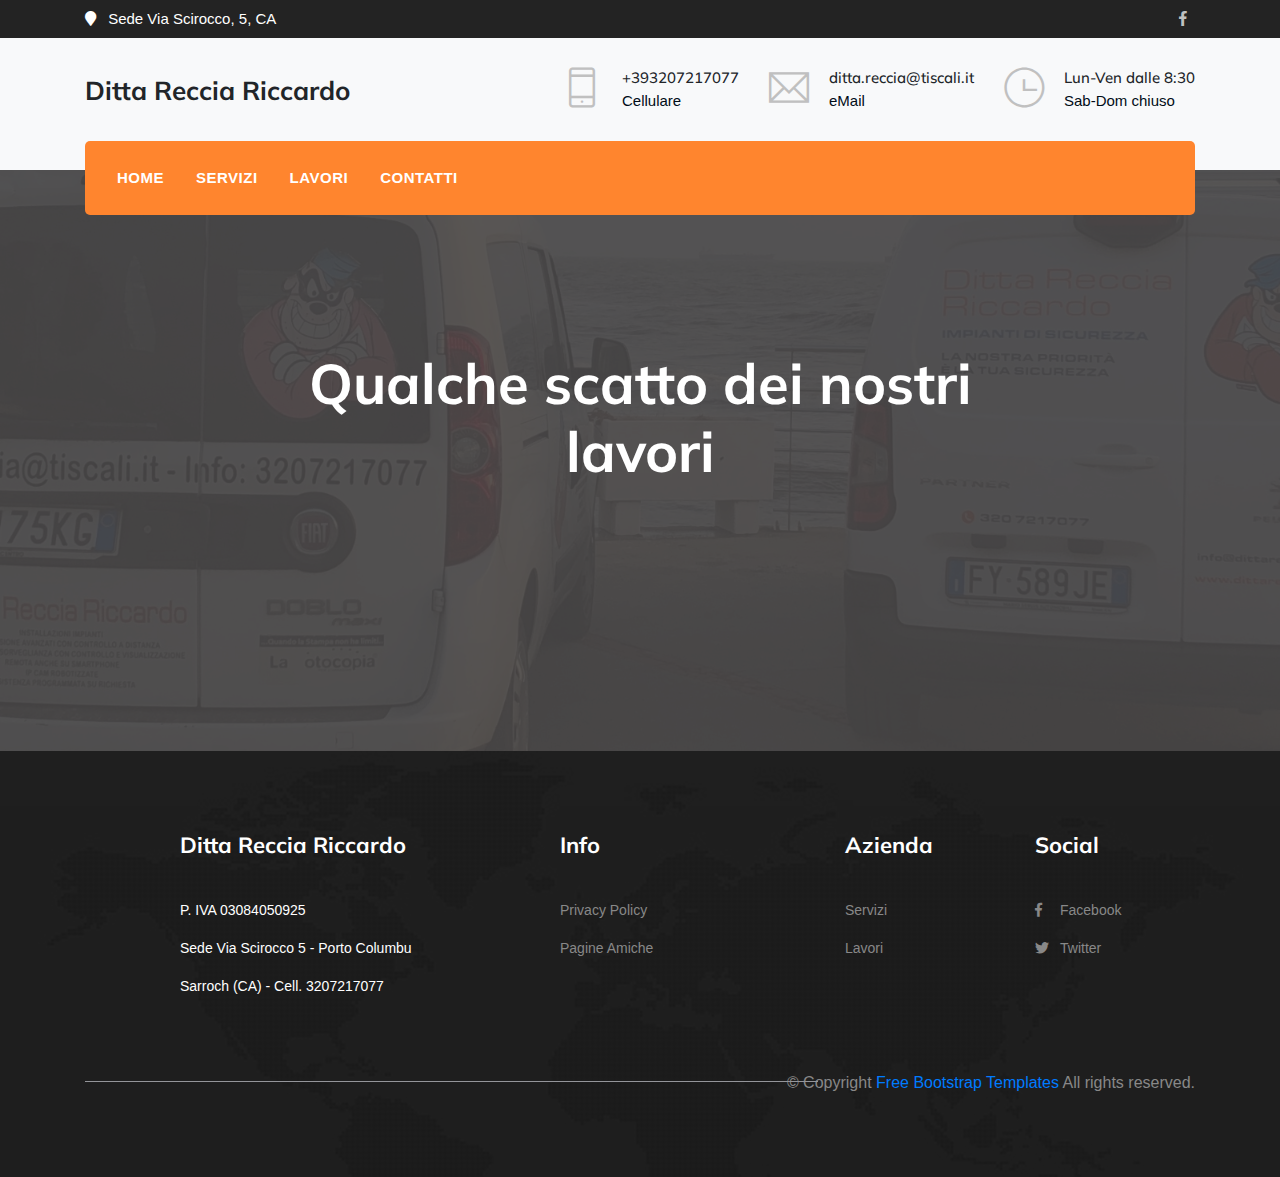
<file: project.html>
<!doctype html>
<html lang="en">

<head>
    <!-- Required meta tags -->
    <meta charset="utf-8">
    <meta name="viewport" content="width=device-width, initial-scale=1, shrink-to-fit=no">
    <meta name="description" content="it">
    <meta name="keywords" content="Rapoo,creative, agency, startup, Mobicon,onepage, clean, modern,business, company,it">
    <meta name="author" content="Dreambuzz">
    <meta name="viewport" content="width=device-width, initial-scale=1">

    <!-- Plugins CSS -->
    <link rel="stylesheet" href="assets/css/bootstrap.min.css">
    <link rel="stylesheet" href="assets/fonts/themify/themify-icons.css">
    <link rel="stylesheet" href="assets/css/slick.css">
    <link rel="stylesheet" href="assets/css/slick-theme.css">
    <link rel="stylesheet" href="assets/css/all.css">

    <!-- Theme CSS -->
    <link rel="stylesheet" href="assets/css/style.css">
    <link rel="stylesheet" href="assets/css/responsive.css">
    <title>Ditta Reccia Riccardo</title>
    <style>
        * {box-sizing: border-box;}
        body {font-family: Verdana, sans-serif;}
        .mySlides {display: none;}
        img {vertical-align: middle;}
        /* Slideshow container */
        .slideshow-container {
            max-width: 1000px;
            position: relative;
            margin: auto;
        }
        /* Caption text */
        .text {
            color: #f2f2f2;
            font-size: 15px;
            padding: 8px 12px;
            position: absolute;
            bottom: 8px;
            width: 100%;
            text-align: center;
        }
        /* Number text (1/3 etc) */
        .numbertext {
            color: #f2f2f2;
            font-size: 12px;
            padding: 8px 12px;
            position: absolute;
            top: 0;
        }
        /* The dots/bullets/indicators */
        .dot {
            height: 15px;
            width: 15px;
            margin: 0 2px;
            background-color: #bbb;
            border-radius: 50%;
            display: inline-block;
            transition: background-color 0s ease;
        }
        .active {
            background-color: #717171;
        }
        /* Fading animation */
        .fade {
            -webkit-animation-name: fade;
            -webkit-animation-duration: 3.5s;
            animation-name: fade;
            animation-duration: 3.5s;
        }
        @-webkit-keyframes fade {
            from {opacity: .4}
            to {opacity: 1}
        }
        @keyframes fade {
            from {opacity: .4}
            to {opacity: 1}
        }
        /* On smaller screens, decrease text size */
        @media only screen and (max-width: 300px) {
            .text {font-size: 11px}
        }
    </style>
</head>

<body class="top-header">
<!-- LOADER TEMPLATE -->
<div id="page-loader">
    <div class="loader-icon fa fa-spin colored-border"></div>
</div>
<!-- /LOADER TEMPLATE -->

<div class="top-bar bg-dark " id="top-bar">
    <div class="container">
        <div class="row align-items-center">
            <div class="col-lg-6 col-md-6">
                <div class="top-bar-left text-white">
                    <i class="fa fa-map-marker"></i>
                    <span class="ml-2">Sede Via Scirocco, 5, CA</span>
                </div>
            </div>
            <div class="col-lg-4 ml-lg-auto col-md-6">
                <ul class="d-flex list-unstyled header-socials float-lg-right">
                    <li><a href="https://www.facebook.com/recciariccardo"> <i class="fab fa-facebook-f"></i></a></li>
                </ul>
            </div>
        </div>
    </div>
</div>

<div class="logo-bar d-none d-md-block d-lg-block bg-light">
    <div class="container">
        <div class="row">
            <div class="col-lg-2">
                <div class="logo d-none d-lg-block">
                    <!-- Brand -->
                    <a class="navbar-brand js-scroll-trigger" href="index.html">
                        <h2>Ditta Reccia Riccardo</h2>
                    </a>
                </div>
            </div>
            <div class="col-lg-8 justify-content-end ml-lg-auto d-flex col-12">
                <div class="top-info-block d-inline-flex">
                    <div class="icon-block">
                        <i class="ti-mobile"></i>
                    </div>
                    <div class="info-block">
                        <h5 class="font-weight-500">+393207217077</h5>
                        <p>Cellulare</p>
                    </div>
                </div>
                <div class="top-info-block d-inline-flex">
                    <div class="icon-block">
                        <i class="ti-email"></i>
                    </div>
                    <div class="info-block">
                        <h5 class="font-weight-500">ditta.reccia@tiscali.it</h5>
                        <p>eMail</p>
                    </div>
                </div>
                <div class="top-info-block d-inline-flex">
                    <div class="icon-block">
                        <i class="ti-time"></i>
                    </div>
                    <div class="info-block">
                        <h5 class="font-weight-500">Lun-Ven dalle 8:30 </h5>
                        <p>Sab-Dom chiuso</p>
                    </div>
                </div>
            </div>
        </div>
    </div>
</div>

<!-- LOADER TEMPLATE -->
<div class="main-navigation" id="mainmenu-area">
    <div class="container">
        <nav class="navbar navbar-expand-lg navbar-dark bg-primary main-nav navbar-togglable">
            <a class="navbar-brand d-lg-none d-block" href="">
                <h4>Ditta Reccia Riccardo</h4>
            </a>
            <!-- Toggler -->
            <button class="navbar-toggler" type="button" data-toggle="collapse" data-target="#navbarCollapse" aria-controls="navbarCollapse" aria-expanded="false" aria-label="Toggle navigation">
                <span class="fa fa-bars"></span>
            </button>
            <!-- Collapse -->
            <div class="collapse navbar-collapse" id="navbarCollapse">
                <!-- Links -->
                <ul class="navbar-nav ">
                    <li class="nav-item ">
                        <a href="index.html" class="nav-link js-scroll-trigger">
                            Home
                        </a>
                    </li>
                    <li class="nav-item ">
                        <a href="service.html" class="nav-link js-scroll-trigger">
                            Servizi
                        </a>
                    </li>
                    <li class="nav-item ">
                        <a href="project.html" class="nav-link js-scroll-trigger">
                            Lavori
                        </a>
                    </li>
                    <li class="nav-item ">
                        <a href="contact.html" class="nav-link">
                            Contatti
                        </a>
                    </li>
                </ul>
            </div> <!-- / .navbar-collapse -->
        </nav>
    </div> <!-- / .container -->
</div>

<!-- Working Process -->
<section class="page-banner-area page-policy">
    <div class="overlay"></div>
    <!-- Content -->
    <div class="container">
        <div class="row justify-content-center">
            <div class="col-lg-9 col-md-12 col-12 text-center">
                <div class="slideshow-container" id="slideshow-container">
                    <h6 class="display-4 font-weight-bold" style="color:white">Qualche scatto dei nostri lavori</h6>
                    <br><br>
                </div>
                <br>
                <div style="text-align:center" id="dot-container"></div>
            </div>
        </div>
    </div>
</section>
<!-- FOOTER -->
<footer class="section " id="footer">
    <div class="overlay footer-overlay"></div>
    <!-- Content -->
    <div class="container">
        <div class="row justify-content-start">
            <div class="col-lg-3 ml-lg-auto col-sm-12">
                <div class="footer-widget">
                    <h3> Ditta Reccia Riccardo</h3>
                    <!-- Links -->
                    <ul class="footer-links ">
                        <li><a style="color:#ffffff">P. IVA 03084050925</a></li>
                        <li><a style="color:#ffffff">Sede Via Scirocco 5 - Porto Columbu  Sarroch (CA) - Cell. 3207217077</a></li>
                    </ul>
                </div>
            </div>
            <div class="col-lg-3 ml-lg-auto col-sm-12">
                <div class="footer-widget">
                    <h3>Info</h3>
                    <!-- Links -->
                    <ul class="footer-links ">
                        <li><a href="privacypolicy.html">Privacy policy</a></li>
                        <li><a href="pagineamiche.html">Pagine amiche</a></li>
                    </ul>
                </div>
            </div>
            <div class="col-lg-2 col-sm-6">
                <div class="footer-widget">
                    <h3>Azienda</h3>
                    <!-- Links -->
                    <ul class="footer-links ">
                        <li><a href="service.html">Servizi</a></li>
                        <li><a href="project.html">Lavori</a></li>
                    </ul>
                </div>
            </div>
            <div class="col-lg-2 col-sm-6">
                <div class="footer-widget">
                    <h3>Social</h3>
                    <!-- Links -->
                    <ul class="list-unstyled footer-links">
                        <li><a href="https://www.facebook.com/recciariccardo"><i class="fab fa-facebook-f"></i>Facebook</a></li>
                        <li><a href="#"><i class="fab fa-twitter"></i>Twitter</a></li>
                    </ul>
                </div>
            </div>
        </div> <!-- / .row -->
        <div class="row text-right pt-5">
            <div class="col-lg-12">
                <!-- Copyright -->
                <p class="footer-copy">&copy; Copyright <span class="current-year"><a href="https://themefisher.com/free-bootstrap-templates">Free Bootstrap Templates</a></span> All rights reserved.
                </p>
            </div>
        </div> <!-- / .row -->
    </div> <!-- / .container -->
</footer>

<!--  Page Scroll to Top  -->
<a class="scroll-to-top js-scroll-trigger" href=".top-header">
    <i class="fa fa-angle-up"></i>
</a>

<!-- JAVASCRIPT -->
<!-- Global JS -->
<script src="assets/js/jquery.min.js"></script>
<script src="assets/js/popper.min.js"></script>
<!-- Plugins JS -->
<script src="assets/js/bootstrap.min.js"></script>
<script src="assets/js/jquery.easing.1.3.js"></script>
<script src="assets/js/slick.min.js"></script>
<!-- Theme JS -->
<script src="assets/js/theme.js"></script>

<script>
    function createSlideshow(imageUrls) {
        var slideshowContainer = document.getElementById('slideshow-container');
        var dotContainer = document.getElementById('dot-container');

        for (var i = 0; i < imageUrls.length; i++) {
            var img = document.createElement('img');
            img.src = imageUrls[i];
            img.style.width = '100%';
            img.classList.add('mySlides', 'fade');
            slideshowContainer.appendChild(img);

            var dot = document.createElement('span');
            dot.classList.add('dot');
            dotContainer.appendChild(dot);
        }

        showSlides();
    }

    var slideIndex = 0;

    function showSlides() {
        var slides = document.getElementsByClassName('mySlides');
        var dots = document.getElementsByClassName('dot');

        for (var i = 0; i < slides.length; i++) {
            slides[i].style.display = 'none';
        }

        for (var i = 0; i < dots.length; i++) {
            dots[i].className = dots[i].className.replace(' active', '');
        }

        slides[slideIndex].style.display = 'block';
        dots[slideIndex].className += ' active';

        slideIndex++;

        if (slideIndex >= slides.length) {
            slideIndex = 0;
        }

        setTimeout(showSlides, 3000);
    }

    // Funzione per caricare dinamicamente le immagini dall'API
    function loadImagesFromApi() {
        var imageFolder = 'assets/img/projects/imgCarosello'; // Specifica il percorso della cartella delle immagini
        var url = 'cors_proxy.php?image_folder=' + encodeURIComponent(imageFolder);

        var xhr = new XMLHttpRequest();
        xhr.onreadystatechange = function() {
            if (xhr.readyState === XMLHttpRequest.DONE) {
                if (xhr.status === 200) {
                    // Ricevi l'array di URL delle immagini come risposta
                    var imageUrls = JSON.parse(xhr.responseText);
                    // Chiamata alla funzione per creare lo slideshow con gli URL delle immagini ottenute
                    createSlideshow(imageUrls);
                } else {
                    console.error('Errore durante il caricamento delle immagini:', xhr.status);
                }
            }
        };
        xhr.open('GET', url, true);
        xhr.send();
    }

    // Chiamata alla funzione per caricare le immagini dall'API
    loadImagesFromApi();
</script>
</body>

</html>
</file>
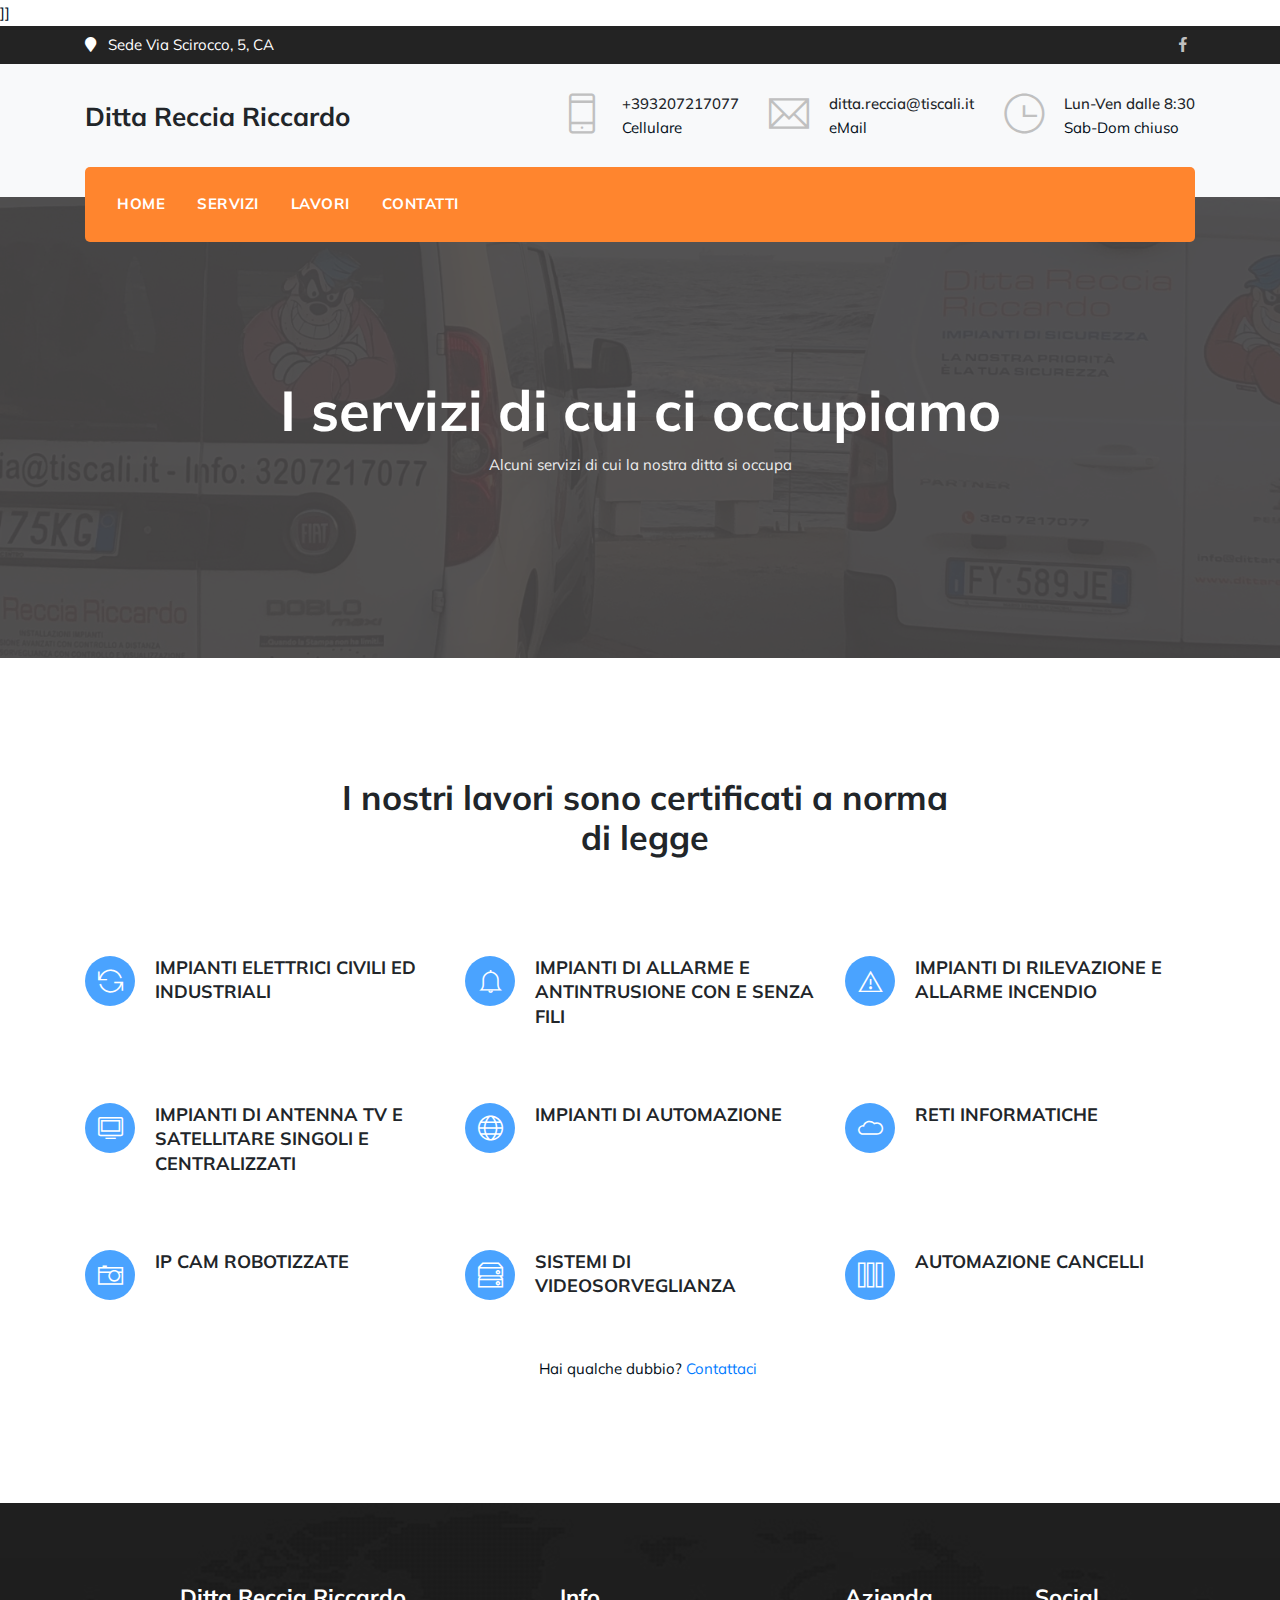
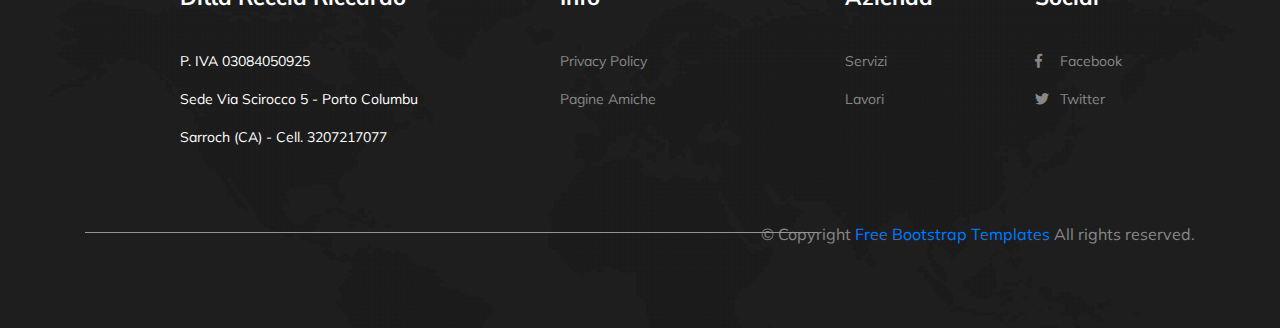
<file: service.html>
<!doctype html>
<html lang="en">

<head>
    <!-- Required meta tags -->
    <meta charset="utf-8">
    <meta name="viewport" content="width=device-width, initial-scale=1, shrink-to-fit=no">
    <meta name="description" content="it">
    <meta name="keywords" content="Rapoo,creative, agency, startup, Mobicon,onepage, clean, modern,business, company,it">
    <meta name="author" content="Dreambuzz">

    <!-- Plugins CSS -->
    <link rel="stylesheet" href="assets/css/bootstrap.min.css">
    <link rel="stylesheet" href="assets/fonts/themify/themify-icons.css">

    <link rel="stylesheet" href="assets/css/slick.css">
    <link rel="stylesheet" href="assets/css/slick-theme.css">]]
    <link rel="stylesheet" href="assets/css/all.css">

    <!-- Theme CSS -->
    <link rel="stylesheet" href="assets/css/style.css">
    <link rel="stylesheet" href="assets/css/responsive.css">

    <title>Ditta Reccia Riccardo</title>
</head>


<body class="top-header" >

<!-- LOADER TEMPLATE -->
<div id="page-loader">
    <div class="loader-icon fa fa-spin colored-border"></div>
</div>
<!-- /LOADER TEMPLATE -->

<div class="top-bar bg-dark " id="top-bar">
    <div class="container">
        <div class="row align-items-center">
            <div class="col-lg-6 col-md-6">
                <div class="top-bar-left text-white">
                    <i class="fa fa-map-marker"></i>
                    <span class="ml-2">Sede Via Scirocco, 5, CA</span>
                </div>
            </div>

            <div class="col-lg-4 ml-lg-auto col-md-6">
                <ul class="d-flex list-unstyled header-socials float-lg-right">
                    <li><a href="https://www.facebook.com/recciariccardo"> <i class="fab fa-facebook-f"></i></a></li>
                </ul>
            </div>
        </div>
    </div>
</div>

<div class="logo-bar d-none d-md-block d-lg-block bg-light">
    <div class="container">
        <div class="row">
            <div class="col-lg-2">
                <div class="logo d-none d-lg-block">
                    <!-- Brand -->
                    <a class="navbar-brand js-scroll-trigger" href="index.html">
                        <h2>Ditta Reccia Riccardo</h2>
                    </a>
                </div>
            </div>

            <div class="col-lg-8 justify-content-end ml-lg-auto d-flex col-12">
                <div class="top-info-block d-inline-flex">
                    <div class="icon-block">
                        <i class="ti-mobile"></i>
                    </div>
                    <div class="info-block">
                        <h5 class="font-weight-500">+393207217077</h5>
                        <p>Cellulare</p>
                    </div>
                </div>

                <div class="top-info-block d-inline-flex">
                    <div class="icon-block">
                        <i class="ti-email"></i>
                    </div>
                    <div class="info-block">
                        <h5 class="font-weight-500">ditta.reccia@tiscali.it</h5>
                        <p>eMail</p>
                    </div>
                </div>
                <div class="top-info-block d-inline-flex">
                    <div class="icon-block">
                        <i class="ti-time"></i>
                    </div>
                    <div class="info-block">
                        <h5 class="font-weight-500">Lun-Ven dalle 8:30 </h5>
                        <p>Sab-Dom chiuso</p>
                    </div>
                </div>
            </div>
        </div>
    </div>
</div>

<!-- NAVBAR
================================================= -->
<div class="main-navigation" id="mainmenu-area">
    <div class="container">
        <nav class="navbar navbar-expand-lg navbar-dark bg-primary main-nav navbar-togglable">

            <a class="navbar-brand d-lg-none d-block" href="">
                <h4>Ditta Reccia Riccardo</h4>
            </a>
            <!-- Toggler -->
            <button class="navbar-toggler" type="button" data-toggle="collapse" data-target="#navbarCollapse" aria-controls="navbarCollapse" aria-expanded="false" aria-label="Toggle navigation">
                <span class="fa fa-bars"></span>
            </button>

            <!-- Collapse -->
            <div class="collapse navbar-collapse" id="navbarCollapse">
                <!-- Links -->
                <ul class="navbar-nav ">
                    <li class="nav-item ">
                        <a href="index.html" class="nav-link js-scroll-trigger">
                            Home
                        </a>
                    </li>
                    <li class="nav-item ">
                        <a href="service.html" class="nav-link js-scroll-trigger">
                            Servizi
                        </a>
                    </li>
                    <li class="nav-item ">
                        <a href="project.html" class="nav-link js-scroll-trigger">
                            Lavori
                        </a>
                    </li>

                    <li class="nav-item ">
                        <a href="contact.html" class="nav-link">
                            Contatti
                        </a>
                </ul>
            </div> <!-- / .navbar-collapse -->
        </nav>
    </div> <!-- / .container -->
</div>

<!-- HERO
================================================== -->
    <section class="page-banner-area page-service">
        <div class="overlay"></div>
        <!-- Content -->
        <div class="container">
            <div class="row justify-content-center">
                <div class="col-lg-9 col-md-12 col-12 text-center">
                    <div class="page-banner-content">
                        <h1 class="display-4 font-weight-bold">I servizi di cui ci occupiamo</h1>
                        <p>Alcuni servizi di cui la nostra ditta si occupa</p>
                    </div>
                </div>
            </div> <!-- / .row -->
        </div> <!-- / .container -->
    </section>

    <!-- SECTIONS
    ================================================== -->
    <!-- SERVICE-1
    ================================================== -->
    <section class="section" id="service">
        <div class="container">
            <div class="row justify-content-center mb-5">
                <div class="col-lg-7 pl-4 text-center">
                    <div class="service-heading">
                        <h1>I nostri lavori sono certificati a norma di legge</h1>
                    </div>
                </div>
            </div>
            
            <div class="row justify-content-center">
                <div class="col-lg-4 col-md-6">
                    <div class="service-block media">
                        <div class="service-icon">
                            <i class="ti-reload"></i>
                        </div>
                        <div class="service-inner-content media-body">
                            <h4>Impianti elettrici civili ed industriali</h4>
                        </div>
                    </div>
                </div>
                
                <div class="col-lg-4 mb-3 col-md-6">
                    <div class="service-block media">
                        <div class="service-icon">
                            <i class="ti-bell"></i>
                        </div>
                        <div class="service-inner-content media-body">
                            <h4>Impianti di allarme e antintrusione con e senza fili</h4>
                        </div>
                    </div>
                </div>
                
                <div class="col-lg-4 mb-3 col-md-6">
                    <div class="service-block media ">
                        <div class="service-icon">
                            <i class="ti-alert"></i>
                        </div>
                        <div class="service-inner-content media-body">
                            <h4>Impianti di rilevazione e allarme incendio</h4>
                        </div>
                    </div>
                </div>
                
                <div class="col-lg-4 mb-3 col-md-6">
                    <div class="service-block media ">
                        <div class="service-icon">
                            <i class="ti-desktop"></i>
                        </div>
                        <div class="service-inner-content media-body">
                            <h4>Impianti di antenna tv e satellitare singoli e centralizzati</h4>
                        </div>
                    </div>
                </div>
                
                <div class="col-lg-4 col-md-6">
                    <div class="service-block media">
                        <div class="service-icon">
                            <i class="ti-world"></i>
                        </div>
                        <div class="service-inner-content media-body">
                            <h4>Impianti di automazione</h4>
                        </div>
                    </div>
                </div>
                
                <div class="col-lg-4 col-md-6">
                    <div class="service-block media">
                        <div class="service-icon">
                            <i class="ti-cloud"></i>
                        </div>
                        <div class="service-inner-content media-body">
                            <h4>Reti informatiche</h4>
                        </div>
                    </div>
                </div>
                <div class="col-lg-4 col-md-6">
                    <div class="service-block media">
                        <div class="service-icon">
                            <i class="ti-camera"></i>
                        </div>
                        <div class="service-inner-content media-body">
                            <h4>IP CAM robotizzate</h4>
                        </div>
                    </div>
                </div>
                <div class="col-lg-4 col-md-6">
                    <div class="service-block media">
                        <div class="service-icon">
                            <i class="ti-harddrives"></i>
                        </div>
                        <div class="service-inner-content media-body">
                            <h4>Sistemi di videosorveglianza</h4>
                        </div>
                    </div>
                </div>
                <div class="col-lg-4 col-md-6">
                    <div class="service-block media">
                        <div class="service-icon">
                            <i class="ti-layout-column3"></i>
                        </div>
                        <div class="service-inner-content media-body">
                            <h4>Automazione cancelli</h4>
                        </div>
                    </div>
                </div>
            </div>
            <div class="row">
                <div class="col-lg-12 text-center">
                    <p class="pl-3">Hai qualche dubbio? <a href="contact.html">Contattaci </a></p>
                </div>
            </div>    
        </div>
    </section>

<!-- FOOTER
   ================================================== -->
<footer class="section " id="footer">
    <div class="overlay footer-overlay"></div>
    <!--Content -->
    <div class="container">
        <div class="row justify-content-start">

            <div class="col-lg-3 ml-lg-auto col-sm-12">
                <div class="footer-widget">
                    <h3> Ditta Reccia Riccardo</h3>
                    <!-- Links -->
                    <ul class="footer-links ">
                        <li>
                            <a style="color:#ffffff">
                                P. IVA 03084050925
                            </a>
                        </li>
                        <li>
                            <a style="color:#ffffff">
                                Sede Via Scirocco 5 - Porto Columbu  Sarroch (CA) - Cell. 3207217077
                            </a>
                        </li>
                    </ul>
                </div>
            </div>

            <div class="col-lg-3 ml-lg-auto col-sm-12">
                <div class="footer-widget">
                    <h3>Info</h3>
                    <!-- Links -->
                    <ul class="footer-links ">
                        <li>
                            <a href="privacypolicy.html">
                                Privacy policy
                            </a>
                        </li>
                        <li>
                            <a href="pagineamiche.html">
                                Pagine amiche
                            </a>
                        </li>
                    </ul>
                </div>
            </div>


            <div class="col-lg-2 col-sm-6">
                <div class="footer-widget">
                    <h3>Azienda</h3>
                    <!-- Links -->
                    <ul class="footer-links ">
                        <li>
                            <a href="service.html">
                                Servizi
                            </a>
                        </li>
                        <li>
                            <a href="project.html">
                                Lavori
                            </a>
                        </li>
                    </ul>
                </div>
            </div>

            <div class="col-lg-2 col-sm-6">
                <div class="footer-widget">
                    <h3>Social</h3>
                    <!-- Links -->
                    <ul class="list-unstyled footer-links">
                        <li><a href="https://www.facebook.com/recciariccardo"><i class="fab fa-facebook-f"></i>Facebook</a></li>
                        <li>
                            <a href="#"><i class="fab fa-twitter"></i>Twitter
                            </a></li>
                    </ul>
                </div>
            </div>
        </div> <!-- / .row -->


        <div class="row text-right pt-5">
            <div class="col-lg-12">
                <!-- Copyright -->
                <p class="footer-copy ">
                    &copy; Copyright <span class="current-year"><a href="https://themefisher.com/free-bootstrap-templates">Free Bootstrap Templates</a></span> All rights reserved.
                </p>
            </div>
        </div> <!-- / .row -->
    </div> <!-- / .container -->
</footer>

<!--  Page Scroll to Top  -->
    <a class="scroll-to-top js-scroll-trigger" href=".top-header">
        <i class="fa fa-angle-up"></i>
    </a>

    <!-- JAVASCRIPT
    ================================================== -->
    <!-- Global JS -->
    <script src="assets/js/jquery.min.js"></script>
    <script src="assets/js/popper.min.js"></script>

    <!-- Plugins JS -->
    <script src="assets/js/bootstrap.min.js"></script>

    <!-- Slick JS -->
    <script src="assets/js/jquery.easing.1.3.js"></script>
    <script src="assets/js/slick.min.js"></script>
    <!-- Theme JS -->
    <script src="assets/js/theme.js"></script>
    <script src="assets/js/slide.js"></script>


</body>

</html>
</file>
<file: assets/fonts/themify/themify-icons.css>
@font-face {
	font-family: 'themify';
	src:url('fonts/themify.eot?-fvbane');
	src:url('fonts/themify.eot?#iefix-fvbane') format('embedded-opentype'),
		url('fonts/themify.woff?-fvbane') format('woff'),
		url('fonts/themify.ttf?-fvbane') format('truetype'),
		url('fonts/themify.svg?-fvbane#themify') format('svg');
	font-weight: normal;
	font-style: normal;
}

[class^="ti-"], [class*=" ti-"] {
	font-family: 'themify';
	speak: none;
	font-style: normal;
	font-weight: normal;
	font-variant: normal;
	text-transform: none;
	line-height: 1;

	/* Better Font Rendering =========== */
	-webkit-font-smoothing: antialiased;
	-moz-osx-font-smoothing: grayscale;
}

.ti-wand:before {
	content: "\e600";
}
.ti-volume:before {
	content: "\e601";
}
.ti-user:before {
	content: "\e602";
}
.ti-unlock:before {
	content: "\e603";
}
.ti-unlink:before {
	content: "\e604";
}
.ti-trash:before {
	content: "\e605";
}
.ti-thought:before {
	content: "\e606";
}
.ti-target:before {
	content: "\e607";
}
.ti-tag:before {
	content: "\e608";
}
.ti-tablet:before {
	content: "\e609";
}
.ti-star:before {
	content: "\e60a";
}
.ti-spray:before {
	content: "\e60b";
}
.ti-signal:before {
	content: "\e60c";
}
.ti-shopping-cart:before {
	content: "\e60d";
}
.ti-shopping-cart-full:before {
	content: "\e60e";
}
.ti-settings:before {
	content: "\e60f";
}
.ti-search:before {
	content: "\e610";
}
.ti-zoom-in:before {
	content: "\e611";
}
.ti-zoom-out:before {
	content: "\e612";
}
.ti-cut:before {
	content: "\e613";
}
.ti-ruler:before {
	content: "\e614";
}
.ti-ruler-pencil:before {
	content: "\e615";
}
.ti-ruler-alt:before {
	content: "\e616";
}
.ti-bookmark:before {
	content: "\e617";
}
.ti-bookmark-alt:before {
	content: "\e618";
}
.ti-reload:before {
	content: "\e619";
}
.ti-plus:before {
	content: "\e61a";
}
.ti-pin:before {
	content: "\e61b";
}
.ti-pencil:before {
	content: "\e61c";
}
.ti-pencil-alt:before {
	content: "\e61d";
}
.ti-paint-roller:before {
	content: "\e61e";
}
.ti-paint-bucket:before {
	content: "\e61f";
}
.ti-na:before {
	content: "\e620";
}
.ti-mobile:before {
	content: "\e621";
}
.ti-minus:before {
	content: "\e622";
}
.ti-medall:before {
	content: "\e623";
}
.ti-medall-alt:before {
	content: "\e624";
}
.ti-marker:before {
	content: "\e625";
}
.ti-marker-alt:before {
	content: "\e626";
}
.ti-arrow-up:before {
	content: "\e627";
}
.ti-arrow-right:before {
	content: "\e628";
}
.ti-arrow-left:before {
	content: "\e629";
}
.ti-arrow-down:before {
	content: "\e62a";
}
.ti-lock:before {
	content: "\e62b";
}
.ti-location-arrow:before {
	content: "\e62c";
}
.ti-link:before {
	content: "\e62d";
}
.ti-layout:before {
	content: "\e62e";
}
.ti-layers:before {
	content: "\e62f";
}
.ti-layers-alt:before {
	content: "\e630";
}
.ti-key:before {
	content: "\e631";
}
.ti-import:before {
	content: "\e632";
}
.ti-image:before {
	content: "\e633";
}
.ti-heart:before {
	content: "\e634";
}
.ti-heart-broken:before {
	content: "\e635";
}
.ti-hand-stop:before {
	content: "\e636";
}
.ti-hand-open:before {
	content: "\e637";
}
.ti-hand-drag:before {
	content: "\e638";
}
.ti-folder:before {
	content: "\e639";
}
.ti-flag:before {
	content: "\e63a";
}
.ti-flag-alt:before {
	content: "\e63b";
}
.ti-flag-alt-2:before {
	content: "\e63c";
}
.ti-eye:before {
	content: "\e63d";
}
.ti-export:before {
	content: "\e63e";
}
.ti-exchange-vertical:before {
	content: "\e63f";
}
.ti-desktop:before {
	content: "\e640";
}
.ti-cup:before {
	content: "\e641";
}
.ti-crown:before {
	content: "\e642";
}
.ti-comments:before {
	content: "\e643";
}
.ti-comment:before {
	content: "\e644";
}
.ti-comment-alt:before {
	content: "\e645";
}
.ti-close:before {
	content: "\e646";
}
.ti-clip:before {
	content: "\e647";
}
.ti-angle-up:before {
	content: "\e648";
}
.ti-angle-right:before {
	content: "\e649";
}
.ti-angle-left:before {
	content: "\e64a";
}
.ti-angle-down:before {
	content: "\e64b";
}
.ti-check:before {
	content: "\e64c";
}
.ti-check-box:before {
	content: "\e64d";
}
.ti-camera:before {
	content: "\e64e";
}
.ti-announcement:before {
	content: "\e64f";
}
.ti-brush:before {
	content: "\e650";
}
.ti-briefcase:before {
	content: "\e651";
}
.ti-bolt:before {
	content: "\e652";
}
.ti-bolt-alt:before {
	content: "\e653";
}
.ti-blackboard:before {
	content: "\e654";
}
.ti-bag:before {
	content: "\e655";
}
.ti-move:before {
	content: "\e656";
}
.ti-arrows-vertical:before {
	content: "\e657";
}
.ti-arrows-horizontal:before {
	content: "\e658";
}
.ti-fullscreen:before {
	content: "\e659";
}
.ti-arrow-top-right:before {
	content: "\e65a";
}
.ti-arrow-top-left:before {
	content: "\e65b";
}
.ti-arrow-circle-up:before {
	content: "\e65c";
}
.ti-arrow-circle-right:before {
	content: "\e65d";
}
.ti-arrow-circle-left:before {
	content: "\e65e";
}
.ti-arrow-circle-down:before {
	content: "\e65f";
}
.ti-angle-double-up:before {
	content: "\e660";
}
.ti-angle-double-right:before {
	content: "\e661";
}
.ti-angle-double-left:before {
	content: "\e662";
}
.ti-angle-double-down:before {
	content: "\e663";
}
.ti-zip:before {
	content: "\e664";
}
.ti-world:before {
	content: "\e665";
}
.ti-wheelchair:before {
	content: "\e666";
}
.ti-view-list:before {
	content: "\e667";
}
.ti-view-list-alt:before {
	content: "\e668";
}
.ti-view-grid:before {
	content: "\e669";
}
.ti-uppercase:before {
	content: "\e66a";
}
.ti-upload:before {
	content: "\e66b";
}
.ti-underline:before {
	content: "\e66c";
}
.ti-truck:before {
	content: "\e66d";
}
.ti-timer:before {
	content: "\e66e";
}
.ti-ticket:before {
	content: "\e66f";
}
.ti-thumb-up:before {
	content: "\e670";
}
.ti-thumb-down:before {
	content: "\e671";
}
.ti-text:before {
	content: "\e672";
}
.ti-stats-up:before {
	content: "\e673";
}
.ti-stats-down:before {
	content: "\e674";
}
.ti-split-v:before {
	content: "\e675";
}
.ti-split-h:before {
	content: "\e676";
}
.ti-smallcap:before {
	content: "\e677";
}
.ti-shine:before {
	content: "\e678";
}
.ti-shift-right:before {
	content: "\e679";
}
.ti-shift-left:before {
	content: "\e67a";
}
.ti-shield:before {
	content: "\e67b";
}
.ti-notepad:before {
	content: "\e67c";
}
.ti-server:before {
	content: "\e67d";
}
.ti-quote-right:before {
	content: "\e67e";
}
.ti-quote-left:before {
	content: "\e67f";
}
.ti-pulse:before {
	content: "\e680";
}
.ti-printer:before {
	content: "\e681";
}
.ti-power-off:before {
	content: "\e682";
}
.ti-plug:before {
	content: "\e683";
}
.ti-pie-chart:before {
	content: "\e684";
}
.ti-paragraph:before {
	content: "\e685";
}
.ti-panel:before {
	content: "\e686";
}
.ti-package:before {
	content: "\e687";
}
.ti-music:before {
	content: "\e688";
}
.ti-music-alt:before {
	content: "\e689";
}
.ti-mouse:before {
	content: "\e68a";
}
.ti-mouse-alt:before {
	content: "\e68b";
}
.ti-money:before {
	content: "\e68c";
}
.ti-microphone:before {
	content: "\e68d";
}
.ti-menu:before {
	content: "\e68e";
}
.ti-menu-alt:before {
	content: "\e68f";
}
.ti-map:before {
	content: "\e690";
}
.ti-map-alt:before {
	content: "\e691";
}
.ti-loop:before {
	content: "\e692";
}
.ti-location-pin:before {
	content: "\e693";
}
.ti-list:before {
	content: "\e694";
}
.ti-light-bulb:before {
	content: "\e695";
}
.ti-Italic:before {
	content: "\e696";
}
.ti-info:before {
	content: "\e697";
}
.ti-infinite:before {
	content: "\e698";
}
.ti-id-badge:before {
	content: "\e699";
}
.ti-hummer:before {
	content: "\e69a";
}
.ti-home:before {
	content: "\e69b";
}
.ti-help:before {
	content: "\e69c";
}
.ti-headphone:before {
	content: "\e69d";
}
.ti-harddrives:before {
	content: "\e69e";
}
.ti-harddrive:before {
	content: "\e69f";
}
.ti-gift:before {
	content: "\e6a0";
}
.ti-game:before {
	content: "\e6a1";
}
.ti-filter:before {
	content: "\e6a2";
}
.ti-files:before {
	content: "\e6a3";
}
.ti-file:before {
	content: "\e6a4";
}
.ti-eraser:before {
	content: "\e6a5";
}
.ti-envelope:before {
	content: "\e6a6";
}
.ti-download:before {
	content: "\e6a7";
}
.ti-direction:before {
	content: "\e6a8";
}
.ti-direction-alt:before {
	content: "\e6a9";
}
.ti-dashboard:before {
	content: "\e6aa";
}
.ti-control-stop:before {
	content: "\e6ab";
}
.ti-control-shuffle:before {
	content: "\e6ac";
}
.ti-control-play:before {
	content: "\e6ad";
}
.ti-control-pause:before {
	content: "\e6ae";
}
.ti-control-forward:before {
	content: "\e6af";
}
.ti-control-backward:before {
	content: "\e6b0";
}
.ti-cloud:before {
	content: "\e6b1";
}
.ti-cloud-up:before {
	content: "\e6b2";
}
.ti-cloud-down:before {
	content: "\e6b3";
}
.ti-clipboard:before {
	content: "\e6b4";
}
.ti-car:before {
	content: "\e6b5";
}
.ti-calendar:before {
	content: "\e6b6";
}
.ti-book:before {
	content: "\e6b7";
}
.ti-bell:before {
	content: "\e6b8";
}
.ti-basketball:before {
	content: "\e6b9";
}
.ti-bar-chart:before {
	content: "\e6ba";
}
.ti-bar-chart-alt:before {
	content: "\e6bb";
}
.ti-back-right:before {
	content: "\e6bc";
}
.ti-back-left:before {
	content: "\e6bd";
}
.ti-arrows-corner:before {
	content: "\e6be";
}
.ti-archive:before {
	content: "\e6bf";
}
.ti-anchor:before {
	content: "\e6c0";
}
.ti-align-right:before {
	content: "\e6c1";
}
.ti-align-left:before {
	content: "\e6c2";
}
.ti-align-justify:before {
	content: "\e6c3";
}
.ti-align-center:before {
	content: "\e6c4";
}
.ti-alert:before {
	content: "\e6c5";
}
.ti-alarm-clock:before {
	content: "\e6c6";
}
.ti-agenda:before {
	content: "\e6c7";
}
.ti-write:before {
	content: "\e6c8";
}
.ti-window:before {
	content: "\e6c9";
}
.ti-widgetized:before {
	content: "\e6ca";
}
.ti-widget:before {
	content: "\e6cb";
}
.ti-widget-alt:before {
	content: "\e6cc";
}
.ti-wallet:before {
	content: "\e6cd";
}
.ti-video-clapper:before {
	content: "\e6ce";
}
.ti-video-camera:before {
	content: "\e6cf";
}
.ti-vector:before {
	content: "\e6d0";
}
.ti-themify-logo:before {
	content: "\e6d1";
}
.ti-themify-favicon:before {
	content: "\e6d2";
}
.ti-themify-favicon-alt:before {
	content: "\e6d3";
}
.ti-support:before {
	content: "\e6d4";
}
.ti-stamp:before {
	content: "\e6d5";
}
.ti-split-v-alt:before {
	content: "\e6d6";
}
.ti-slice:before {
	content: "\e6d7";
}
.ti-shortcode:before {
	content: "\e6d8";
}
.ti-shift-right-alt:before {
	content: "\e6d9";
}
.ti-shift-left-alt:before {
	content: "\e6da";
}
.ti-ruler-alt-2:before {
	content: "\e6db";
}
.ti-receipt:before {
	content: "\e6dc";
}
.ti-pin2:before {
	content: "\e6dd";
}
.ti-pin-alt:before {
	content: "\e6de";
}
.ti-pencil-alt2:before {
	content: "\e6df";
}
.ti-palette:before {
	content: "\e6e0";
}
.ti-more:before {
	content: "\e6e1";
}
.ti-more-alt:before {
	content: "\e6e2";
}
.ti-microphone-alt:before {
	content: "\e6e3";
}
.ti-magnet:before {
	content: "\e6e4";
}
.ti-line-double:before {
	content: "\e6e5";
}
.ti-line-dotted:before {
	content: "\e6e6";
}
.ti-line-dashed:before {
	content: "\e6e7";
}
.ti-layout-width-full:before {
	content: "\e6e8";
}
.ti-layout-width-default:before {
	content: "\e6e9";
}
.ti-layout-width-default-alt:before {
	content: "\e6ea";
}
.ti-layout-tab:before {
	content: "\e6eb";
}
.ti-layout-tab-window:before {
	content: "\e6ec";
}
.ti-layout-tab-v:before {
	content: "\e6ed";
}
.ti-layout-tab-min:before {
	content: "\e6ee";
}
.ti-layout-slider:before {
	content: "\e6ef";
}
.ti-layout-slider-alt:before {
	content: "\e6f0";
}
.ti-layout-sidebar-right:before {
	content: "\e6f1";
}
.ti-layout-sidebar-none:before {
	content: "\e6f2";
}
.ti-layout-sidebar-left:before {
	content: "\e6f3";
}
.ti-layout-placeholder:before {
	content: "\e6f4";
}
.ti-layout-menu:before {
	content: "\e6f5";
}
.ti-layout-menu-v:before {
	content: "\e6f6";
}
.ti-layout-menu-separated:before {
	content: "\e6f7";
}
.ti-layout-menu-full:before {
	content: "\e6f8";
}
.ti-layout-media-right-alt:before {
	content: "\e6f9";
}
.ti-layout-media-right:before {
	content: "\e6fa";
}
.ti-layout-media-overlay:before {
	content: "\e6fb";
}
.ti-layout-media-overlay-alt:before {
	content: "\e6fc";
}
.ti-layout-media-overlay-alt-2:before {
	content: "\e6fd";
}
.ti-layout-media-left-alt:before {
	content: "\e6fe";
}
.ti-layout-media-left:before {
	content: "\e6ff";
}
.ti-layout-media-center-alt:before {
	content: "\e700";
}
.ti-layout-media-center:before {
	content: "\e701";
}
.ti-layout-list-thumb:before {
	content: "\e702";
}
.ti-layout-list-thumb-alt:before {
	content: "\e703";
}
.ti-layout-list-post:before {
	content: "\e704";
}
.ti-layout-list-large-image:before {
	content: "\e705";
}
.ti-layout-line-solid:before {
	content: "\e706";
}
.ti-layout-grid4:before {
	content: "\e707";
}
.ti-layout-grid3:before {
	content: "\e708";
}
.ti-layout-grid2:before {
	content: "\e709";
}
.ti-layout-grid2-thumb:before {
	content: "\e70a";
}
.ti-layout-cta-right:before {
	content: "\e70b";
}
.ti-layout-cta-left:before {
	content: "\e70c";
}
.ti-layout-cta-center:before {
	content: "\e70d";
}
.ti-layout-cta-btn-right:before {
	content: "\e70e";
}
.ti-layout-cta-btn-left:before {
	content: "\e70f";
}
.ti-layout-column4:before {
	content: "\e710";
}
.ti-layout-column3:before {
	content: "\e711";
}
.ti-layout-column2:before {
	content: "\e712";
}
.ti-layout-accordion-separated:before {
	content: "\e713";
}
.ti-layout-accordion-merged:before {
	content: "\e714";
}
.ti-layout-accordion-list:before {
	content: "\e715";
}
.ti-ink-pen:before {
	content: "\e716";
}
.ti-info-alt:before {
	content: "\e717";
}
.ti-help-alt:before {
	content: "\e718";
}
.ti-headphone-alt:before {
	content: "\e719";
}
.ti-hand-point-up:before {
	content: "\e71a";
}
.ti-hand-point-right:before {
	content: "\e71b";
}
.ti-hand-point-left:before {
	content: "\e71c";
}
.ti-hand-point-down:before {
	content: "\e71d";
}
.ti-gallery:before {
	content: "\e71e";
}
.ti-face-smile:before {
	content: "\e71f";
}
.ti-face-sad:before {
	content: "\e720";
}
.ti-credit-card:before {
	content: "\e721";
}
.ti-control-skip-forward:before {
	content: "\e722";
}
.ti-control-skip-backward:before {
	content: "\e723";
}
.ti-control-record:before {
	content: "\e724";
}
.ti-control-eject:before {
	content: "\e725";
}
.ti-comments-smiley:before {
	content: "\e726";
}
.ti-brush-alt:before {
	content: "\e727";
}
.ti-youtube:before {
	content: "\e728";
}
.ti-vimeo:before {
	content: "\e729";
}
.ti-twitter:before {
	content: "\e72a";
}
.ti-time:before {
	content: "\e72b";
}
.ti-tumblr:before {
	content: "\e72c";
}
.ti-skype:before {
	content: "\e72d";
}
.ti-share:before {
	content: "\e72e";
}
.ti-share-alt:before {
	content: "\e72f";
}
.ti-rocket:before {
	content: "\e730";
}
.ti-pinterest:before {
	content: "\e731";
}
.ti-new-window:before {
	content: "\e732";
}
.ti-microsoft:before {
	content: "\e733";
}
.ti-list-ol:before {
	content: "\e734";
}
.ti-linkedin:before {
	content: "\e735";
}
.ti-layout-sidebar-2:before {
	content: "\e736";
}
.ti-layout-grid4-alt:before {
	content: "\e737";
}
.ti-layout-grid3-alt:before {
	content: "\e738";
}
.ti-layout-grid2-alt:before {
	content: "\e739";
}
.ti-layout-column4-alt:before {
	content: "\e73a";
}
.ti-layout-column3-alt:before {
	content: "\e73b";
}
.ti-layout-column2-alt:before {
	content: "\e73c";
}
.ti-instagram:before {
	content: "\e73d";
}
.ti-google:before {
	content: "\e73e";
}
.ti-github:before {
	content: "\e73f";
}
.ti-flickr:before {
	content: "\e740";
}
.ti-facebook:before {
	content: "\e741";
}
.ti-dropbox:before {
	content: "\e742";
}
.ti-dribbble:before {
	content: "\e743";
}
.ti-apple:before {
	content: "\e744";
}
.ti-android:before {
	content: "\e745";
}
.ti-save:before {
	content: "\e746";
}
.ti-save-alt:before {
	content: "\e747";
}
.ti-yahoo:before {
	content: "\e748";
}
.ti-wordpress:before {
	content: "\e749";
}
.ti-vimeo-alt:before {
	content: "\e74a";
}
.ti-twitter-alt:before {
	content: "\e74b";
}
.ti-tumblr-alt:before {
	content: "\e74c";
}
.ti-trello:before {
	content: "\e74d";
}
.ti-stack-overflow:before {
	content: "\e74e";
}
.ti-soundcloud:before {
	content: "\e74f";
}
.ti-sharethis:before {
	content: "\e750";
}
.ti-sharethis-alt:before {
	content: "\e751";
}
.ti-reddit:before {
	content: "\e752";
}
.ti-pinterest-alt:before {
	content: "\e753";
}
.ti-microsoft-alt:before {
	content: "\e754";
}
.ti-linux:before {
	content: "\e755";
}
.ti-jsfiddle:before {
	content: "\e756";
}
.ti-joomla:before {
	content: "\e757";
}
.ti-html5:before {
	content: "\e758";
}
.ti-flickr-alt:before {
	content: "\e759";
}
.ti-email:before {
	content: "\e75a";
}
.ti-drupal:before {
	content: "\e75b";
}
.ti-dropbox-alt:before {
	content: "\e75c";
}
.ti-css3:before {
	content: "\e75d";
}
.ti-rss:before {
	content: "\e75e";
}
.ti-rss-alt:before {
	content: "\e75f";
}
</file>
<file: assets/css/style.css>
/** --------------------------------------------------
Author       : Dreambuzz
Template Name: Rapoo - it solution landing template
Author URI : https://themeforest.net/user/dreambuzz/portfolio
Description: Rapoo,it, onepage,clean,bootstrap4, 
Description: Rapoo,it, onepage,clean,bootstrap4, responsive,modern,agency,landing template.
Version      : 1.0
* -------------------------------------------------  */

/*-----------------------------
 CSS INDEXING
* --------------------------------------
* 01.GLOBAL CSS STYLE
* 02.TYPOGRAPHY CSS STYLE
* 03.BUTTONS STYLE
* 04.HOMEPAGE CSS STYLE
    -LOGO CSS
    -MENU CSS
    -BACKGROUND
* 05.FEATURES CSS STYLE
* 06.SERVICE CSS STYLE
* 07.ABOUT CSS STYLE
* 08.PRICING CSS STYLE
* 09.TESTIMONIAL STYLE
* 10.LATEST BLOG CSS STYLE
* 11.CONTACT CSS STYLE
* 12.FOOTER CSS STYLE
* ----------------------------------------
*/


@import url('https://fonts.googleapis.com/css?family=Muli:300,400,500,700,900');



html {
    font-family: sans-serif;
    line-height: 1.15;
    -webkit-text-size-adjust: 100%;
    -ms-text-size-adjust: 100%;
    -ms-overflow-style: scrollbar;
    -webkit-tap-highlight-color: rgba(0, 0, 0, 0)
}

body {
    font-family: 'Muli', sans-serif;
    font-size: 15px;
    line-height: 1.75;
    margin: 0;
    text-align: left;
    background-color: #fff;
    font-weight: 400;
    color: #000c17;
}

/*--------------------
 TYPOGRAPHY
-----------------*/

.h1,
.h2,
.h3,
.h4,
.h5,
.h6,
h1,
h2,
h3,
h4,
h5,
h6 {
    font-family: 'Muli', sans-serif;
    font-weight: 700;
    line-height: 1.35;
    margin-bottom: .5rem;
    color: #212529
}

.h1,
h1 {
    font-size: 2.125rem;
    line-height: 40px;
}

.h2,
h2 {
    font-size: 1.625rem;
}

.h3,
h3 {
    font-size: 1.375rem;
}

.h4,
h4 {
    font-size: 1.125rem;
}

.h5,
h5 {
    font-size: .9375rem;
}

.h6,
h6 {
    font-size: .75rem;
}

.lead {
    font-size: 1.0625rem;
    font-weight: 300;
}

.font-weight-500 {
    font-weight: 500 !important;
}

.section-title {
    font-size: 35px;
    font-weight: 700;
    text-transform: capitalize;
    margin-bottom: 15px;
}


@media (max-width:767.98px) {
    h1 {
        font-size: 1.5rem
    }

    h2 {
        font-size: 1.375rem
    }

    h3 {
        font-size: 1.25rem
    }

    h4 {
        font-size: 1.125rem
    }

    h5 {
        font-size: .9375rem
    }

    h6 {
        font-size: .75rem
    }
}


p {
    margin-bottom: 0px;
    font-size: 15px;
}

a{
    color: #007bff;
}
a:hover,a:focus{
    outline: none;
    text-decoration:  none;
}

.mb-6{
    margin-bottom: 2rem !important;
}

.section-heading{
    margin-bottom: 80px;
}
.section-heading p{
    margin-bottom: 0px!important;
}

/*--------------------

-----------------*/


img {
    vertical-align: middle;
    border-style: none;

}

.img-thumbnail {
    padding: .25rem;
    border: 1px solid #dee2e6;
    background-color: #fff
}


.section {
    position: relative;
    padding: 8.125rem 0;
}

@media (min-width:768px) {
    .section {
        padding: 7.5rem 0
    }
}

.section-top {
    padding-top: 8.125rem;
}

.section-bottom {
    padding-bottom: 8.125rem;
}

@media (min-width:768px) {
    .section-top {
        padding-top: 10.3125rem
    }
}


.bg-grey {
    background: #F4F7FC;
}

/*-------------------
  BUTTONS STYLE
----------------=----*/

.btn {
    font-size: .6875rem;
    font-weight: 700;
    position: relative;
    text-transform: uppercase;
    padding: 1.2rem 2.7rem;
    border: 0.1rem solid transparent;
    transition: all 0.2s ease-in-out;
    letter-spacing: .5px
}



.btn-circle {
    display: inline-flex;
    width: 4.20313rem !important;
    height: 4.20313rem !important;
    padding: 0 !important;
    border-radius: 50%;
    align-items: center;
    justify-content: center
}


.btn-outline-dark {
    border: 1px solid#222;
}
.btn-white{
    background: #fff;
    color: #212529;
}
.btn-trans-white {
    border: 1px solid#fff;
    color: #fff;
}

.btn-outline-dark:hover {
    background: #222 !important;
    color: #fff !important;
}

.btn.btn-link {
    color: #212529;
}

.btn:focus {
    box-shadow: none !important
}

.btn-circled {
    border-radius: 75px;
}


.bg-primary,.btn-primary,.btn-white:hover{
    background: #ff852e!important;
    border-color: #ff0000!important;
    color: #fff;
}

.bg-dark,.btn-primary:hover{
    background: #232323!important;
    border-color: #232323!important;
    color: #fff;
}

/*-------------------
   MENU
----------------------*/

.navbar-toggler-icon {
    display: inline-block;
    width: 1.5em;
    height: 1.5em;
    content: "";
    vertical-align: middle;
    background: no-repeat 50%;
    background-size: 100% 100%
}

.main-nav {
    margin-bottom: -45px;
    z-index: 999;
}

.navbar-nav .nav-link {
    padding-right: 1rem !important;
    padding-left: 1rem !important;
}

.navbar-dark .navbar-nav .nav-link {
    color: #fff;
    font-weight: 700;
    letter-spacing: .5px;
    text-transform: uppercase;
}

.navbar {
    position: relative;
    padding: 1rem 1rem;
    border-radius: 5px;
}

.fixed-top {
    position: fixed;
    z-index: 1030;
    right: 0;
    left: 0;
}

.navbar:before {
    position: absolute;
    z-index: -1;
    top: 0;
    right: 0;
    bottom: 0;
    left: 0;
    content: "";
    transition: opacity .15s linear;
    opacity: 0;
    border-bottom: 1px solid rgba(0, 0, 0, .1);
    background-color: #fff;

}

.navbar-dark {
    color: #fff;
}

.navbar-light::before {
    opacity: 1;
}

.navbar-light {
    color: #212529;
}


.navbar .nav-item-divider {
    display: none;
}

@media (min-width:1200px) {
    .navbar .nav-item-divider {
        display: block
    }
}

.navbar .nav-item-divider .nav-link {
    opacity: .25
}

.navbar .nav-item-divider .nav-link > span {
    border-left: 1px solid
}

@media (max-width:1199.98px) {
    .navbar .dropdown-menu {
        padding-top: 0;
        padding-bottom: 0;
        border: 0
    }
}

@media (min-width:1200px) {
    .navbar .dropdown-menu {
        transform: translateY(.5rem);
        opacity: 0
    }

    .navbar .dropdown-menu.show {
        animation: .2s forwards d
    }

    @keyframes d {
        to {
            transform: translateY(0);
            opacity: 1
        }
    }
}



.nav-item.dropdown .dropdown-menu{
    -webkit-transition: all 300ms ease;
    -o-transition:all 300ms ease;
    transition: all 300ms ease;
    display: block;
    visibility: hidden;
    opacity: 0;
    top: 120%;
    -webkit-box-shadow: 2px 2px 5px 1px rgba(0,0,0,0.05),-2px 0px 5px 1px rgba(0,0,0,0.05);
    box-shadow: 2px 2px 5px 1px rgba(0,0,0,0.05),-2px 0px 5px 1px rgba(0,0,0,0.05);
    border: 0px;
    padding: 0px;
    position: absolute;
}

.nav-item.dropdown:hover .dropdown-menu{
    opacity: 1;
    visibility: visible;
    top: 100%;
}


.dropdown-item:hover {
    color: #fff;
    text-decoration: none;
    background-color: #ff852e;

}
.header-bar.fixed-header .main-navigation {
    position: fixed;
    left: 0;
    top: 0;
    width: 100%;
    background: rgba(20,27,40,.90);
    border-color: transparent;

}


/*-------------------
  DROPDOWN MENU
----------------------*/


.dropdown-menu {
    opacity: 0
}

.dropdown-menu.show {
    animation: .2s forwards b
}

@keyframes b {
    to {
        opacity: 1
    }
}

.dropdown-item {
    font-size: .6875rem;
    font-weight: 500;
    padding-top: .5rem;
    padding-bottom: .5rem;
    transition: background-color .1s;
    text-transform: uppercase
}

@media (min-width:1200px) {
    .dropdown-item {
        padding-top: .75rem;
        padding-bottom: .75rem
    }
}

@media (min-width:1200px) {
    .dropdown-item + .dropdown-item {
        border-top: 1px solid rgba(0, 0, 0, .1)
    }
}








/*------------------------
 BACKGROUND
----------------------------*/


.bg-cover {
    background-repeat: no-repeat;
    background-position: 50%;
    background-size: cover
}

.bg-cover,
.bg-overlay,
.bg-overlay:before {
    position: absolute;
    top: 0;
    right: 0;
    bottom: 0;
    left: 0
}

.bg-overlay:before {
    content: "";
    opacity: .55;
    background-color: #212529
}

.box-shadow {
    box-shadow: 0 25px 100px -5px rgba(0, 0, 0, .15)
}



/*----------------------
 HEADER STYLE
-----------------------*/

.header-socials {
    line-height: 22px;
    margin-bottom: 0px;
}

.header-socials li {
    padding: 8px;
}

.header-socials li a{
    color: #c0c0c0;
}


/*-----------------
 LOGO BAR
-------------------*/

.logo-bar {
    padding: 30px 0px 60px;
}

.top-info-block {
    margin-right: 30px;
}


.icon-block {
    margin-right: 20px;
    color:#c0c0c0;
    font-size: 40px;
    line-height: 20px;
    font-weight: 400;
}

.top-info-block h5,
.top-info-block p {
    margin-bottom: 0px;
}

.top-info-block:last-child {
    margin-right: 0px;
}

.header-bar {
    overflow: visible;
    position: relative;
    padding-bottom: 30px;
}


.main-navigation {
    margin-top: -40px;
}



/*----------------------
 BANNER STYLE
-----------------------*/

.py-7 {
    padding: 7.5rem 0;
}

.py-8 {
    padding: 8.5rem 0;
}


.main-banner h5{
    margin-bottom: 20px;
}

.main-banner h1.display-4{
    line-height: 65px;
}

.main-banner p.lead,
.banner-content p.lead{
    margin-bottom: 2.5rem!important;
}


/*----------------------
 FEATURE STYLE
-----------------------*/
.img-icon-block {
    position: relative;
}

.img-icon-block:before {
    position: absolute;
    content: "";
    top: -27px;
    background-color: #ff852e;
    opacity: .3;
    width: 80px;
    right: 70px;
    height: 80px;
    border-radius: 50%;
    z-index: 1;
}

.img-icon-block i{
    font-size: 58px;
    z-index: 2!important;
    color: #333;
    position: relative;
}

/*----------------------
 SERVICE
-----------------------*/
h5.subtitle {
    color: #ff852e;
	margin-bottom: 10px;
	font-weight: 300;
}

.service-heading{
    margin-bottom: 50px;
}

.service-img {
    margin-bottom: -200px;
    border: 10px solid#fff;
    z-index: 9999;
}

.service-content {
    padding-top: 60px;
    padding-left: 15px;
}

.service-icon {
    margin-right: 20px;
    color: #fff;
    font-size: 25px;
    width: 50px;
    height: 50px;
    background: #4aa3ff;
    text-align: center;
    border-radius: 50%;
    padding-top: 5px;
}

.service-block {
    margin-bottom: 50px;
}
.service-content h1{
    margin-bottom: 20px;
    margin-top: 15px;
}



.mb-30{
    margin-bottom: 30px;
}
.service-inner-content h4{
    text-transform: uppercase;
}


/*----------------------
 PROCESS
-----------------------*/
.process-block {
    text-align: center;
}

.process-block img {
    border-radius: 5px;
    margin-bottom: 30px;
}

.process-block h3 {
    margin-bottom:15px;
}

/*----------------------
 WEB SERVICES
-----------------------*/

#services-2 {
    position: relative;
    background: url("../img/bg/6.jpg")no-repeat fixed 50% 50%;
    -webkit-background-size: cover;
    background-size: cover;
}


#services-2:before{
    position: absolute;
    content:"";
    left: 0px;
    top: 0px;
    width: 100%;
    height: 100%;
    background-image: linear-gradient(30deg, rgba(121, 110, 255, 0.95) 0%, rgba(33, 200, 122, 0.95) 100%);
}
.web-service-block {
    text-align: center;
    padding: 35px 25px;
    -webkit-transition: all .5s ease-in-out;
    -o-transition: all .5s ease-in-out;
    transition: all .5s ease-in-out;
    border-radius: 10px;
    border: 1px solid rgba(255,255,255,0.05);
    margin-bottom: 10px;
}

.web-service-block i {
    font-size: 70px;
    margin-bottom: 30px;
    display: block;
}

.web-service-block i,
.web-service-block h3 {
    color: #fff;
}

.web-service-block p {
    color: #eee;
    margin-top: 15px;
}

.web-service-block:hover {
    background: #fff;
    border-color: transparent;
}

.web-service-block:hover i {
    color: #ff852e;
}

.web-service-block:hover h3 {
    color: #111;
}

.web-service-block:hover p {
    color: #111;
}




/*----------------------
 PRICING
-----------------------*/

.price-block {
    margin: 20px 0px 30px;
}

.price-block h2 {
    font-size: 80px;
    font-weight: 700;
    position: relative;
    display: inline-block;
}


.price-block h2 small {
    position: absolute;
    top: 20px;
    font-size: 16px;
    left: -9px;
}

.price-block h6 {
    font-size: 14px;
    border-top: 1px solid#eee;
    border-bottom: 1px solid#eee;
    padding: 7px;
    text-transform: capitalize;
    width: 50%;
    margin: 10px auto;

}

.price-features {
    margin: 30px 0px 50px;
}

.price-features li {
    font-size: 16px;
    padding: 5px 0px;
    position: relative;
    padding-left: 30px;
}
.price-features li:before{
    position: absolute;
    content:"\f05d";
    font-family: "FontAwesome";
    left: 0px;
    top: 5px;
    color: #ff852e;
}

.pricing-block .price-features li{
    padding-left: 0px;
}
.pricing-block .price-features li:before{
    display: none;
}

/*----------------------
 PRoject
-----------------------*/
#projects-wrap {
    position: relative;
    background: url("../img/bg/banner_bg.jpg")no-repeat;
    -webkit-background-size: cover;
    background-size: cover;
}

.overlay {
    position: absolute;
    left: 0;
    top: 0;
    width: 100%;
    height: 100%;
     background: rgb(74 72 72 / 92%);
}

.overlay.feature-overlay {
    background-image: linear-gradient(30deg, rgba(121, 110, 255, 0.95) 0%, rgba(33, 200, 122, 0.95) 100%);
    opacity: .9;
}

#projects-wrap p.lead{
    color: #a9a9a9!important;
}
#projects {
    margin-top: -60px;
}

.single-project img {
    border-radius: 10px;
}

.project-content {
    text-align: center;
    padding: 40px 20px;
    position: relative;
}

.project-content .btn {
    padding: .7rem 1.7rem;
    border-radius: 25px;
}

.project-content p {
   margin-top: 20px;
}

.project-content h4 {
    text-transform: capitalize;
}

.project-content-block {
    padding: 70px 40px;
    margin-left: -120px;
    background: #F4F7FC;
    position: absolute;
    bottom: -70px;
    border: 15px solid#fff;
    -webkit-box-shadow: 0 7px 22px rgba(0, 0, 0, 0.08);
    box-shadow: 0 7px 22px rgba(0, 0, 0, 0.08);
}

.project-content-block h4 {
    color: #ff852e;
}

.project-content-block p {
    margin-top: 25px;
}
/*------------------------------------
SECTION TESTIMONIAL
-------------------------------------*/
#section-testimonial{
    padding-bottom: 120px;
    background: #F9FAFF;
}
.mb25{
    margin-bottom: 25px;
}
.test-inner{
    position: relative;
    padding: 30px;
    background: #fff;
    border-top-right-radius: 35px;
    margin-bottom: 25px;
    -webkit-transition: all .7s ease;
    -o-transition:all .7s ease ;
    transition:all .7s ease ;
}

.test-inner:hover{
     -webkit-box-shadow: 0 7px 22px rgba(0, 0, 0, 0.08);
    box-shadow:0 7px 22px rgba(0, 0, 0, 0.08) ;
}

.test-author-thumb{
    margin-bottom: 15px;
}
.test-author-thumb img{
    width: 90px;
    height: 90px;
    border-radius: 100%;
    border: 1px dotted #ddd;
    padding: 5px;
}

.test-author-info{
    margin-left: 20px;
    margin-top: 20px;
}

.test-inner i{
    font-size: 60px;
    opacity: .09;
    position: absolute;
    right: 40px;
    bottom: 20px;
}








/*----------------------
 BLOG SECTION
-----------------------*/
.blog-box {
    position: relative;
}



.blog-box .blog-img-box img {
    border-radius: 5px;
    box-shadow: 0 7px 12px rgba(0, 0, 0, 0.08);
}

.single-blog {
    padding-top: 25px;
    position: relative;
}

.blog-content ul {
    margin-bottom: 10px;
}



.blog-content a h3 {
    transition: all .3s ease 0s;
    margin: 15px 0px;
}

.blog-content:hover a h3 {
    color: #ff852e;
}


.bg-light .single-blog{
    padding: 40px;
    text-align: center;
    border-bottom: 1px solid#eee;
}



/*----------------------
 FOOTER
-----------------------*/
#footer {
    padding: 80px 0px;
    position: relative;
    background: #1e212a;
}

#footer {
    background: url("../img/bg/banner.jpg");
    -webkit-background-size: cover;
    background-size: cover;
}

.footer-overlay {
    background: #111;
    opacity: .94;
}

.footer-brand {
    font-size: 30px;
}

.footer-links {
    padding-left: 0;
    list-style-type: none
}


.footer-widget p {
    color: #888;
    margin-top: 20px;
    margin-bottom: 20px;
    line-height: 32px;
    font-size: 14px;
}

.footer-widget h3 {
    color: #fff;
    margin-bottom: 30px;
}


.footer-links a {
    color: #888;
    line-height: 38px;
    font-size: 14px;
    text-transform: Capitalize;
}

.footer-links i{
    width: 25px;
}

.footer-copy {
    color:#888;
    font-size: 16px;
    position: relative;
}

.current-year {
    color: #ff852e !important;
}

.footer-copy:before {
    position: absolute;
    content: "";
    left: 0px;
    top: 12px;
    width: 66%;
    height: 1px;
    background: #94959a;
}



/*-----------------------------
 SCROLL TO TOP
--------------------------------*/

.scroll-to-top{
    position: fixed;
    content: "";
    right: 30px;
    bottom: 50px;
    z-index: 999;
    background: #007bff;
    color: #fff!important;
    border-radius: 100%;
    opacity: 0;
    
}

.scroll-to-top i{
    width: 60px;
    height: 60px;
    border-radius: 100%;
    text-align: center;
    font-size: 22px;
    line-height: 60px;
    display: block;
     -webkit-box-shadow: 0 7px 22px rgba(0, 0, 0, 0.08);
    box-shadow:0 7px 22px rgba(0, 0, 0, 0.08) ;
}

.scroll-to-top:hover, .scroll-to-top:focus{
    text-decoration: none;
}

.reveal{
    transition: all .3s;
    cursor: pointer;
    opacity: 1;
}


/*-------------------------
 HOME -2 
-----------------------------*/
#banner{
    position: relative;
    background: url("../img/bg/banner_bg.jpg")no-repeat;
    -webkit-background-size: cover;
    background-size: cover;
}


.banner-content {
    padding: 150px 0px;
    padding-right: 30px;
}
.banner-content p{
    color: #eee;
    padding-right: 80px;
    margin-bottom: 30px !important;
}
.banner-content .display-4{
    color: #fff;
    font-weight: 600;
}

#banner .overlay{
    opacity: .7;
}

.banner-contact-form{
    padding:45px 40px;
    margin-top: 30px;
}
.banner-contact-form .form-control{
    border-radius: 0px;
    height: 45px;
}
.banner-contact-form textarea.form-control{
    height: auto;
}

/*--------------------------
ABOUT
---------------------------*/
#about .img-block{
    position: relative;
      -webkit-box-shadow: 0 7px 22px rgba(0, 0, 0, 0.08);
    box-shadow: 0 7px 22px rgba(0, 0, 0, 0.08);
}
#about .img-block img{
    border: 5px solid #ff852e;
}
.pt-6{
    padding-top: 4.5rem;
}
.img-icon i{
    font-size: 60px;
}

/*--------------------------
PRICING
---------------------------*/
.pricing-box{
    border: 1px solid#eee;
    padding: 60px;
    -webkit-transition: all 300ms ease-in-out;
    -o-transition:all 300ms ease-in-out ;
    transition:all 300ms ease-in-out ;
}

.pricing-box .price-block h2 span{
    font-size: 12px;
    font-weight: normal;
    text-transform: capitalize;
}
.pricing-box:hover .price-block h2 ,.pricing-box:hover h3{
    color: #fff;
}

.pricing-box:hover .price-features li{
    color: #eee;
}

.pricing-box:hover{
    background: rgb(29, 28, 28);
    border-color: rgb(29, 28, 28);
}

.pricing-box:hover .btn{
    background: #fff!important;
    color: #000!important;
}



/*-------------------------
 PORTFOLIO
---------------------------*/

.single-work {
    -webkit-transition: all 300ms ease-in-out;
    -o-transition:  all 300ms ease-in-out;
    transition:  all 300ms ease-in-out;
}



.work-block{
    position: relative;
    border: 5px solid#fff;
    
}
.work-block img{
    width: 100%;
    border-radius: 5px;
}

.overlay-content-block a{
    width: 50px;
    height: 50px;
    display: inline-block;
    text-align: center;
    padding-top: 12px;
    border-radius: 100%;
    position: absolute;
    left: 30px;
    top: -23px;
    background: #ff852e;
    color: #fff;
}


.overlay-content-block{
    position: absolute;
    content: "";
    bottom: 20px;
    width: 100%;
    left: 30px;
    padding: 30px 20px;
    background: #fff;
    opacity: 0;
    visibility: hidden;
    -webkit-transition: all 300ms ease-in-out;
    -o-transition:  all 300ms ease-in-out;
    transition:  all 300ms ease-in-out;
    border-radius: 5px 0px 0px 5px;
}

.work-block:hover .overlay-content-block{
    opacity: 1;
    visibility: visible;
}


.overlay-content-block h4{
    margin-bottom: 0px;
    margin-top: 10px;
}

/*----------------------
 TETSIMONIAL
-------------------------*/

.testimonial .content img{
    margin: 0 auto 30px;
    border: 3px solid#fff;
}

.img-md{
    width: 120px;
    height: 120px;
    border-radius: 100%;
}

/*------------------------
 BLOG
-------------------------*/

.blog-content h6 span{
    display: inline-block;
    padding-left: 10px;
}
.blog-content h6 span:after{
    display: none;
}
.blog-content p{
    margin: 20px 0px;
}




/*-----------------------
 HOME-3
---------------------------*/

.header-white{
    background: #ff852e;
    -webkit-box-shadow: 0 7px 22px rgba(0, 0, 0, 0.08);
    box-shadow:0 7px 22px rgba(0, 0, 0, 0.08) ;
    border-radius: 0px;
}

.trans-navigation .navbar-brand h4,.site-navigation .navbar-brand h4,.site-navigation .navbar-brand h3,.trans-navigation .navbar-brand h3{
    color: #fff;
}

#banner-3{
    position: relative;
    background: url("../img/banner/banner.jpg")no-repeat;
    -webkit-background-size: cover;
    background-size: cover;
}
.banner-content.style-2{
    padding-top: 200px;
}

.trans-navigation .navbar-brand {
    padding-top: 13px;
}


#banner-4{
    position: relative;
    background: url("../img/banner/banner-2.jpg")no-repeat;
    -webkit-background-size: cover;
    background-size: cover;
}
.site-navigation.header-white {
    border-bottom: 1px solid transparent;
}

.site-navigation .navbar-brand {
    padding-top: 13px;
    margin-right: 20px;
}


.banner-content2{
    padding: 200px 0px;
}

.banner-content2 .display-4{
    color: #fff;
    font-weight: 600;
}

.banner-content2 p.lead{
    color: #fff;
}


/*--------------------------
PAGE BANNER
--------------------------*/

.page-banner-area{
    padding: 180px 0px;
}
.page-contact{
    position: relative;
    padding: 180px 0px;
    background: url("../img/auto.jpg")fixed 50% 50% no-repeat;
    -webkit-background-size: cover;
    background-size:cover ;
}
.page-service{
    position: relative;
    padding: 180px 0px;
    background: url("../img/auto.jpg")fixed 50% 50% no-repeat;
    -webkit-background-size: cover;
    background-size:cover ;
}

.page-policy{
    position: relative;
    padding: 180px 0px;
    background: url("../img/auto.jpg")fixed 50% 50% no-repeat;
    -webkit-background-size: cover;
    background-size:cover ;

}

.page-about{
    position: relative;
    padding: 180px 0px;
    background: url("../img/banner/about.jpg")fixed 50% 50% no-repeat;
    -webkit-background-size: cover;
    background-size:cover ;
}

.page-pricing{
    position: relative;
    padding: 180px 0px;
    background: url("../img/banner/img2.jpg")fixed 50% 50% no-repeat;
    -webkit-background-size: cover;
    background-size:cover ;
}

.page-project{
    position: relative;
    padding: 180px 0px;
    background: url("../img/banner/p-4.jpg")fixed 50% 50% no-repeat;
    -webkit-background-size: cover;
    background-size:cover ;
}


.page-banner-content h1{
    color: #fff;
}
.page-banner-content p{
    color: #eee;
}

.form-control{
    border-radius: 0px;
    height: 45px;
}


/*---------------------------
CONTACT PAGE
-----------------------------*/

#contact-info{
    padding-top: 90px;
}
.contact-info-block{
    border: 1px solid#eee;
    padding: 40px 20px;
    border-radius: 5px;
}
.contact-info-block h4{
    margin-bottom: 0px;
}
.contact-info-block i{
    font-size: 40px;
    margin-bottom: 20px;
    display: block;
    color: #4aa3ff;
}

.form-control:focus,.form-control:hover{
    border-color: #ff852e;
    box-shadow: none;
}


/* --------------
    MAP
-----------------*/

#map{
    height: 400px;
    width: 100%;
}


/* ==============================
  SINGEL PROJECTS
=============================*/

.project-details-info{
   margin: 40px 0px;
}

.info-block-2{
    float: left;
    margin-right: 65px;
    margin-bottom: 40px;
}


.mt50{
    margin-top: 80px;
}
.project-info ul {
    margin-top: 40px;
}
.project-info ul li{
    margin-bottom: 30px;
    padding-right: 20px;
}

.project-lg-img img {
    width: 100%;
}


/* =========================
PRELOADER
=======================*/

#page-loader {
    background: #fff;
    height: 100%;
    width: 100%;
    position: fixed;
    z-index: 1050; }
  
  .loader-icon {
    background: none repeat scroll 0 0 #fff;
    border-bottom: 3px solid rgba(19, 19, 19, 0.1) !important;
    border-left: 3px solid rgba(19, 19, 19, 0.1) !important;
    border-radius: 100px;
    -moz-border-radius: 100px;
    -webkit-border-radius: 100px;
    -o-border-radius: 100px;
    -ms-border-radius: 100px;
    border-right: 3px solid #1453F2 !important;
    border-top: 3px solid rgba(19, 19, 19, 0.1) !important;
    height: 50px;
    left: 50%;
    margin: -20px 0 0 -20px;
    position: absolute;
    text-align: center;
    top: 50%;
    width: 50px;
    -webkit-transform: translate(-50%, -50%);
    -ms-transform: translate(-50%, -50%);
    transform: translate(-50%, -50%); }
  
  .colored-border {
    border-color: #fff; }
  
  .fa-spin {
    -webkit-animation: fa-spin 1s infinite linear;
    animation: fa-spin 1s infinite linear; }
  
  @-webkit-keyframes fa-spin {
    0% {
      -webkit-transform: rotate(0deg);
      transform: rotate(0deg); }
    100% {
      -webkit-transform: rotate(359deg);
      transform: rotate(359deg); } }
  
  @keyframes fa-spin {
    0% {
      -webkit-transform: rotate(0deg);
      transform: rotate(0deg); }
    100% {
      -webkit-transform: rotate(359deg);
      transform: rotate(359deg); } }
  
  @media (max-width: 991px) {
    .section-title {
      font-size: 30px; }
    .background-text {
      font-size: 60px; } }
  
  @media (max-width: 576px) {
    .section-title {
      top: 0; }
    .background-text {
      display: none; } }
</file>
<file: assets/css/responsive.css>
/*----------------------------------
    MEDIUM LAYOUT: 1280px
-----------------------------------*/

@media only screen and (min-width: 992px) and (max-width: 1200px) {
}


/*----------------------------------
    TABLET LAYOUT: 768px
------------------------------------*/

@media (min-width: 768px) and (max-width: 991px) {
    
    .main-banner h1.display-4 {
        line-height: 62px;
        font-size: 30px;
    }
    .main-nav .navbar-brand h4{
        color: #fff;
    }
    
    .top-info-block{
        text-align: center;
        margin: 10px 0px;
        clear: both;
    }
    
    .icon-block{
        margin-right: 0px;
        margin-bottom: 10px;
    }
    .main-navigation{
        margin-top: 20px;
    }
    
    .main-nav .navbar-brand h4{
        color: #fff;
    }
    
    .section-title {
        font-size: 22px;
    }
    
    .feature-block{
        margin-bottom: 80px;
    }
    
    .service-img{
        margin-bottom: 0px;
    }
    
    .service-content {
        padding-bottom: 70px;
    }
    
    .process-block, .pricing-block{
        margin-bottom: 40px;
    }

    .section-heading{
        margin-bottom: 30px;
    }
    .project-content-block {
        text-align: center;
        margin-left: 0px;
        padding: 70px 20px;
        position: relative;
        bottom: 0px;
        margin-top: 40px;
    }
    .project-content-block h4 {
        font-size: 14px;
    }
   
    .blog-box {
        margin-bottom: 50px;
    }
    .footer-copy{
        text-align: center;
    }
    .footer-copy:before{
        display: none;
    }
   
    .banner-content p{
        padding-right: 0px;
    }
    
    .pricing-box{
        margin-top: 30px;
    }
    
    .main-navigation.menu-2 {
        margin-top: 20px;
        position: absolute;
        width: 100%;
    }
    
    .top-info-block{
        margin: 0px 20px;
        text-align: left;
    }
    
    .top-info-block .icon-block {
        margin-right: 10px;
    }
    .img-icon-block:before {
        right: auto;
    }
    #map{
        margin-top: 40px;
    }

    .contact-info-block{
        margin-bottom: 25px;
    }
    #work-wrap p.lead{
        margin-bottom: 40px;
    }
}



/*----------------------------------
    WIDE MOBILE LAYOUT: 480px
-----------------------------------*/

@media only screen and (min-width: 480px) and (max-width: 767px) {
    
    .display-4 {
        font-size: 2.5rem;
    }
    
    .top-info-block{
        text-align: center;
        margin: 10px 0px;
        clear: both;
    }
    
    .icon-block{
        margin-right: 0px;
        margin-bottom: 10px;
    }
    .main-navigation{
        margin-top: 20px;
    }
    
    .main-nav .navbar-brand h4{
        color: #fff;
    }
    
    .section-title {
        font-size: 22px;
    }
    
    .feature-block{
        margin-bottom: 80px;
    }
    
    .service-img{
        margin-bottom: 0px;
    }
    
    .service-content {
        padding-bottom: 70px;
    }
    
    .process-block, .pricing-block{
        margin-bottom: 40px;
    }
    
    .pricing-block.zoom-in{
        -webkit-transform: none;
        -ms-transform:none ;
        -o-transform: none;
        transform:none ;
    }
    .section-heading{
        margin-bottom: 30px;
    }
    .project-content-block {
        text-align: center;
        margin-left: 0px;
        padding: 70px 20px;
        position: relative;
        bottom: 0px;
        margin-top: 40px;
    }
    .project-content-block h4 {
        font-size: 14px;
    }
    
    .testimonial-heading{
        margin-bottom: 50px;
    }
    .blog-box {
        margin-bottom: 50px;
    }
    .footer-copy{
        text-align: center;
    }
    .footer-copy:before{
        display: none;
    }
   
    .banner-content p{
        padding-right: 0px;
    }
    
    .pricing-box{
        margin-top: 30px;
    }
    
    
    .main-navigation.menu-2 {
        margin-top: 20px;
        position: absolute;
        width: 100%;
    }

    .img-icon-block:before {
        right: auto;
    }
    .page-banner-area{
        padding: 160px 0px 110px;
    }

    .info-block-2 {
        margin-right: 35px;
        margin-bottom: 40px;
    }
    .navbar-collapse.collapse.show{
        padding-bottom: 30px;
        background: #ff852e;
    }

    #map{
        margin-top: 40px;
    }

    .contact-info-block{
        margin-bottom: 25px;
    }
    #work-wrap p.lead{
        margin-bottom: 40px;
    }
    
}

/* Extra Small Devices, Phones */

@media (min-width: 478px) and (max-width: 640px) {
    .display-4 {
        font-size: 2.5rem;
    }
    .navbar-collapse.collapse.show{
        padding-bottom: 30px;
        background: #ff852e;
    }
    .top-info-block{
        text-align: center;
        margin: 10px 0px;
        clear: both;
    }
    
    .icon-block{
        margin-right: 0px;
        margin-bottom: 10px;
    }
    
    .main-navigation{
        margin-top: 20px;
    }
    
    .main-nav .navbar-brand h4{
        color: #fff;
    }
    
    .section-title {
        font-size: 22px;
    }
    
    .feature-block{
        margin-bottom: 80px;
    }
    
    .service-img{
        margin-bottom: 0px;
    }
    
    .service-content {
        padding-bottom: 70px;
    }
    
    .process-block, .pricing-block{
        margin-bottom: 40px;
    }
    
    .pricing-block.zoom-in{
        -webkit-transform: none;
        -ms-transform:none ;
        -o-transform: none;
        transform:none ;
    }
    .section-heading{
        margin-bottom: 30px;
    }
    .project-content-block {
        text-align: center;
        margin-left: 0px;
        padding: 70px 20px;
        position: relative;
        bottom: 0px;
    }
    .project-content-block h4 {
        font-size: 14px;
    }
    
    .testimonial-heading{
        margin-bottom: 50px;
    }
    .blog-box {
        margin-bottom: 50px;
    }
    .footer-copy{
        text-align: center;
    }
    .footer-copy:before{
        display: none;
    }
    .project-content {
        text-align: center;
        padding: 50px 0px;
        position: relative;
    }
    
    .about-block{
        margin-top: 30px;
    }
    
    .banner-content p{
        padding-right: 0px;
    }
    .pricing-box{
        margin-top: 30px;
    }
    
    .main-navigation.menu-2 {
        margin-top: 20px;
        position: absolute;
        width: 100%;
    }
    
    
    .banner-content p{
        padding-right: 0px;
    }
    
    .pricing-box{
        margin-top: 30px;
    }
    
    
    .main-navigation.menu-2 {
        margin-top: 20px;
        position: absolute;
        width: 100%;
    }
    
    .banner-contact-form{
        padding: 45px 15px;
    }
    
    .web-service-block{
        margin-bottom: 30px;
    }
    

    .img-icon-block:before {
        right: auto;
    }
    #feature{
        padding-bottom: 0px;
    }
    .page-banner-area{
        padding: 160px 0px 110px;
    }
    #pricing-2{
        padding-left: 20px;
        padding-right: 20px;
    }
    .info-block-2 {
        margin-right: 35px;
        margin-bottom: 40px;
    }
    #map{
        margin-top: 40px;
    }

    .contact-info-block{
        margin-bottom: 25px;
    }
    #work-wrap p.lead{
        margin-bottom: 40px;
    }
}
   

/* Custom, iPhone Retina */ 
@media (min-width : 320px) and (max-width: 478px)  {
    .bg-light{
        background: transparent!important;
    }
    
    .top-info-block{
        text-align: center;
        margin: 10px 0px;
        clear: both;
    }
    
    .icon-block{
        margin-right: 0px;
        margin-bottom: 10px;
    }
    
    .main-navigation{
        margin-top: 20px;
    }
    
    .main-nav .navbar-brand h4{
        color: #fff;
        margin-top: 10px;
    }
    
    .section-title {
        font-size: 22px;
    }
    .banner-contact-form{
        padding: 45px 15px!important;
    }
    .feature-block{
        margin-bottom: 80px;
    }
    
    .service-img{
        margin-bottom: 0px;
    }
    
    .service-content {
        padding-bottom: 70px;
    }
    
    .process-block, .pricing-block{
        margin-bottom: 40px;
    }
    
    .pricing-block.zoom-in{
        -webkit-transform: none;
        -ms-transform:none ;
        -o-transform: none;
        transform:none ;
    }
    .section-heading{
        margin-bottom: 30px;
    }
    .project-content-block {
        text-align: center;
        margin-left: 0px;
        padding: 70px 20px;
        position: relative;
        bottom: 0px;
        margin-top: 30px;
    }
    
    .project-content-block h4 {
        font-size: 14px;
    }
    
    .testimonial-heading{
        margin-bottom: 50px;
    }
    .blog-box {
        margin-bottom: 50px;
    }
    .footer-copy{
        text-align: center;
    }
    .footer-copy:before{
        display: none;
    }
    
    
    .about-block{
        margin-top: 30px;
    }


    .banner-content .display-4{
        font-size: 28px;
        line-height: 38px;
    }
    .banner-content p{
        padding-right: 0px;
    }
    
    .pricing-box{
        margin-top: 30px;
    }
    
    
    .main-navigation.menu-2 {
        margin-top: 20px;
        position: absolute;
        width: 100%;
    }
    
    .navbar-collapse.collapse.show{
        padding-bottom: 30px;
        background: #ff852e;
    }
    
    .web-service-block{
        margin-bottom: 30px;
    }
    
    
    .section{
        padding: 60px 0px;
    }
    
    .section-bottom{
        padding-bottom: 60px;    
    }
    .section-top{
        padding-top: 60px;    
    }
    
  
    
    .main-banner h1.display-4 {
        line-height: 42px;
        font-size: 30px;
    }
    
    #projects {
        margin-top: 60px;
    }
    
    .img-icon-block:before {
        right: auto;
    }

    #feature{
        padding-bottom: 0px;
    }

    .page-banner-area{
        padding: 160px 0px 110px;
    }

    .display-4{
        font-size: 30px;
    }

    .info-block-2 {
        margin-right: 35px;
        margin-bottom: 40px;
    }
    #map{
        margin-top: 40px;
    }

    .contact-info-block{
        margin-bottom: 25px;
    }
   #work-wrap p.lead{
       margin-bottom: 40px;
   }
}
</file>
